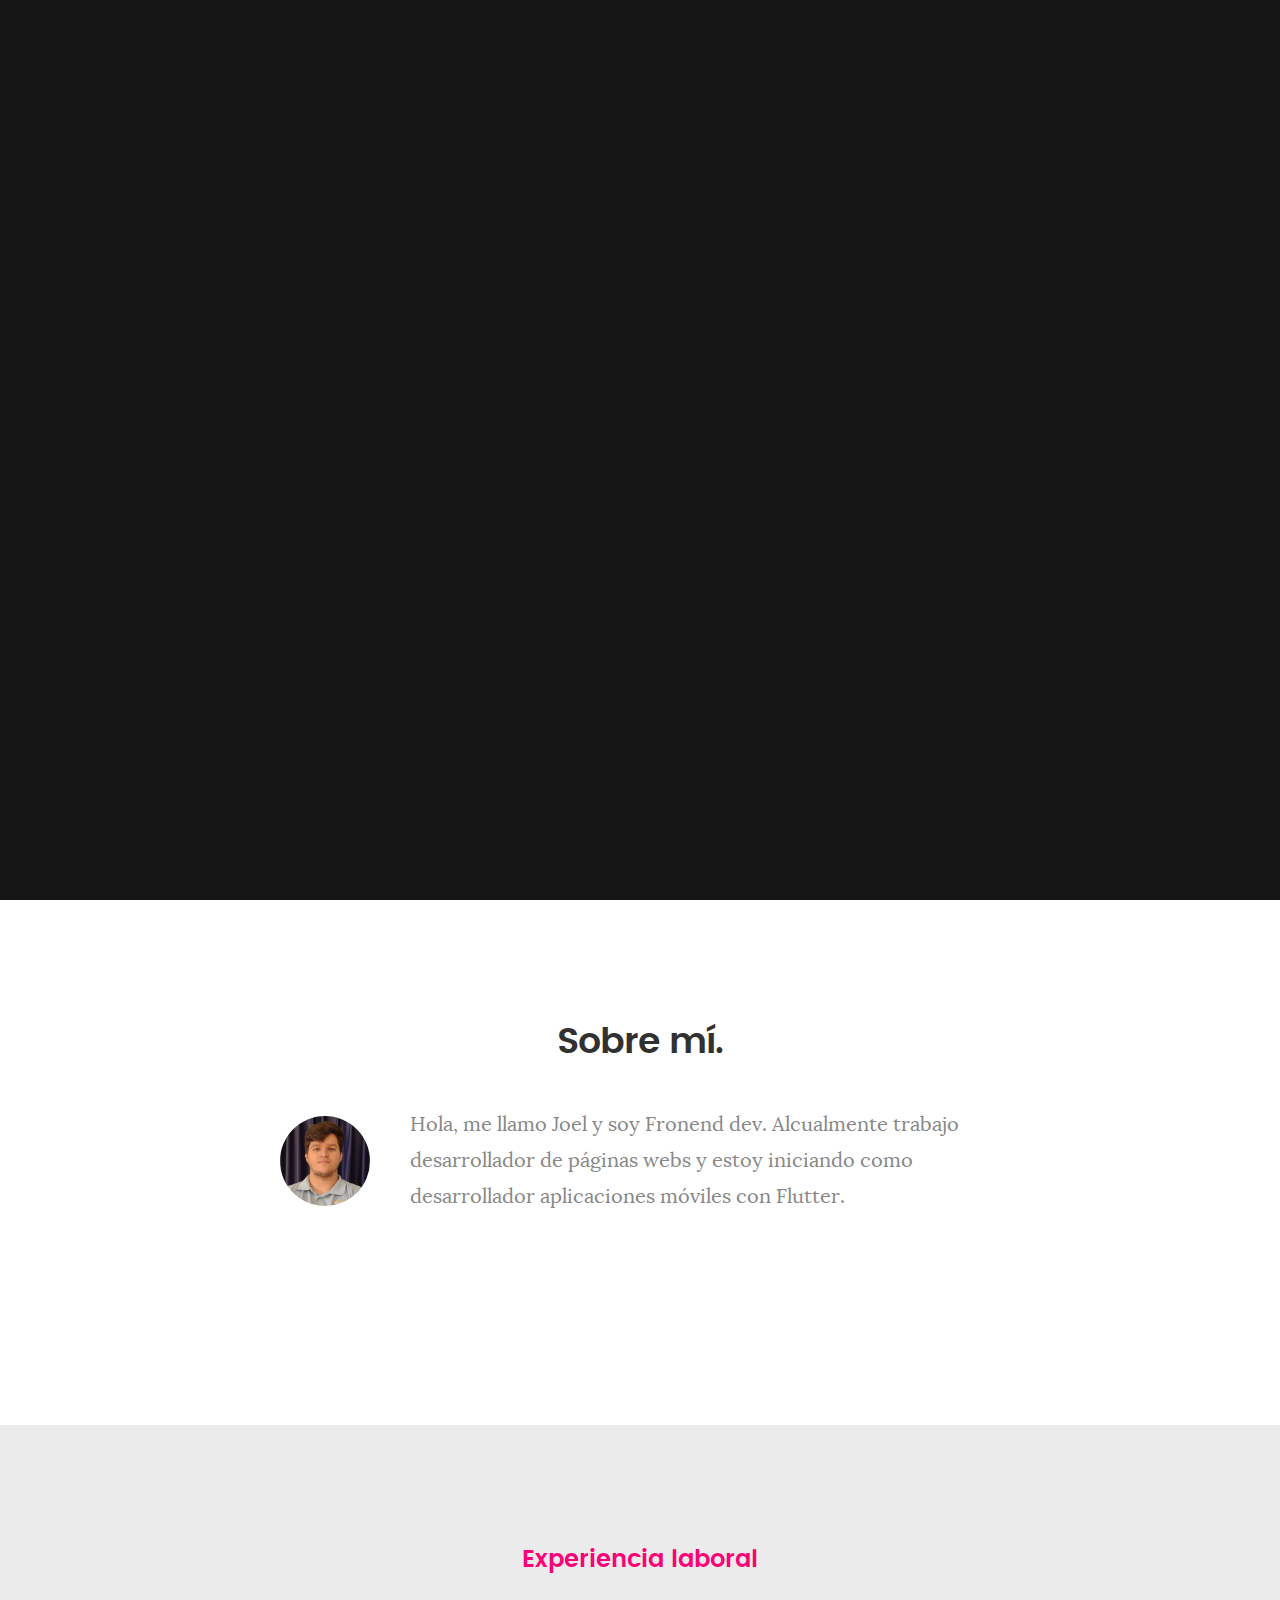
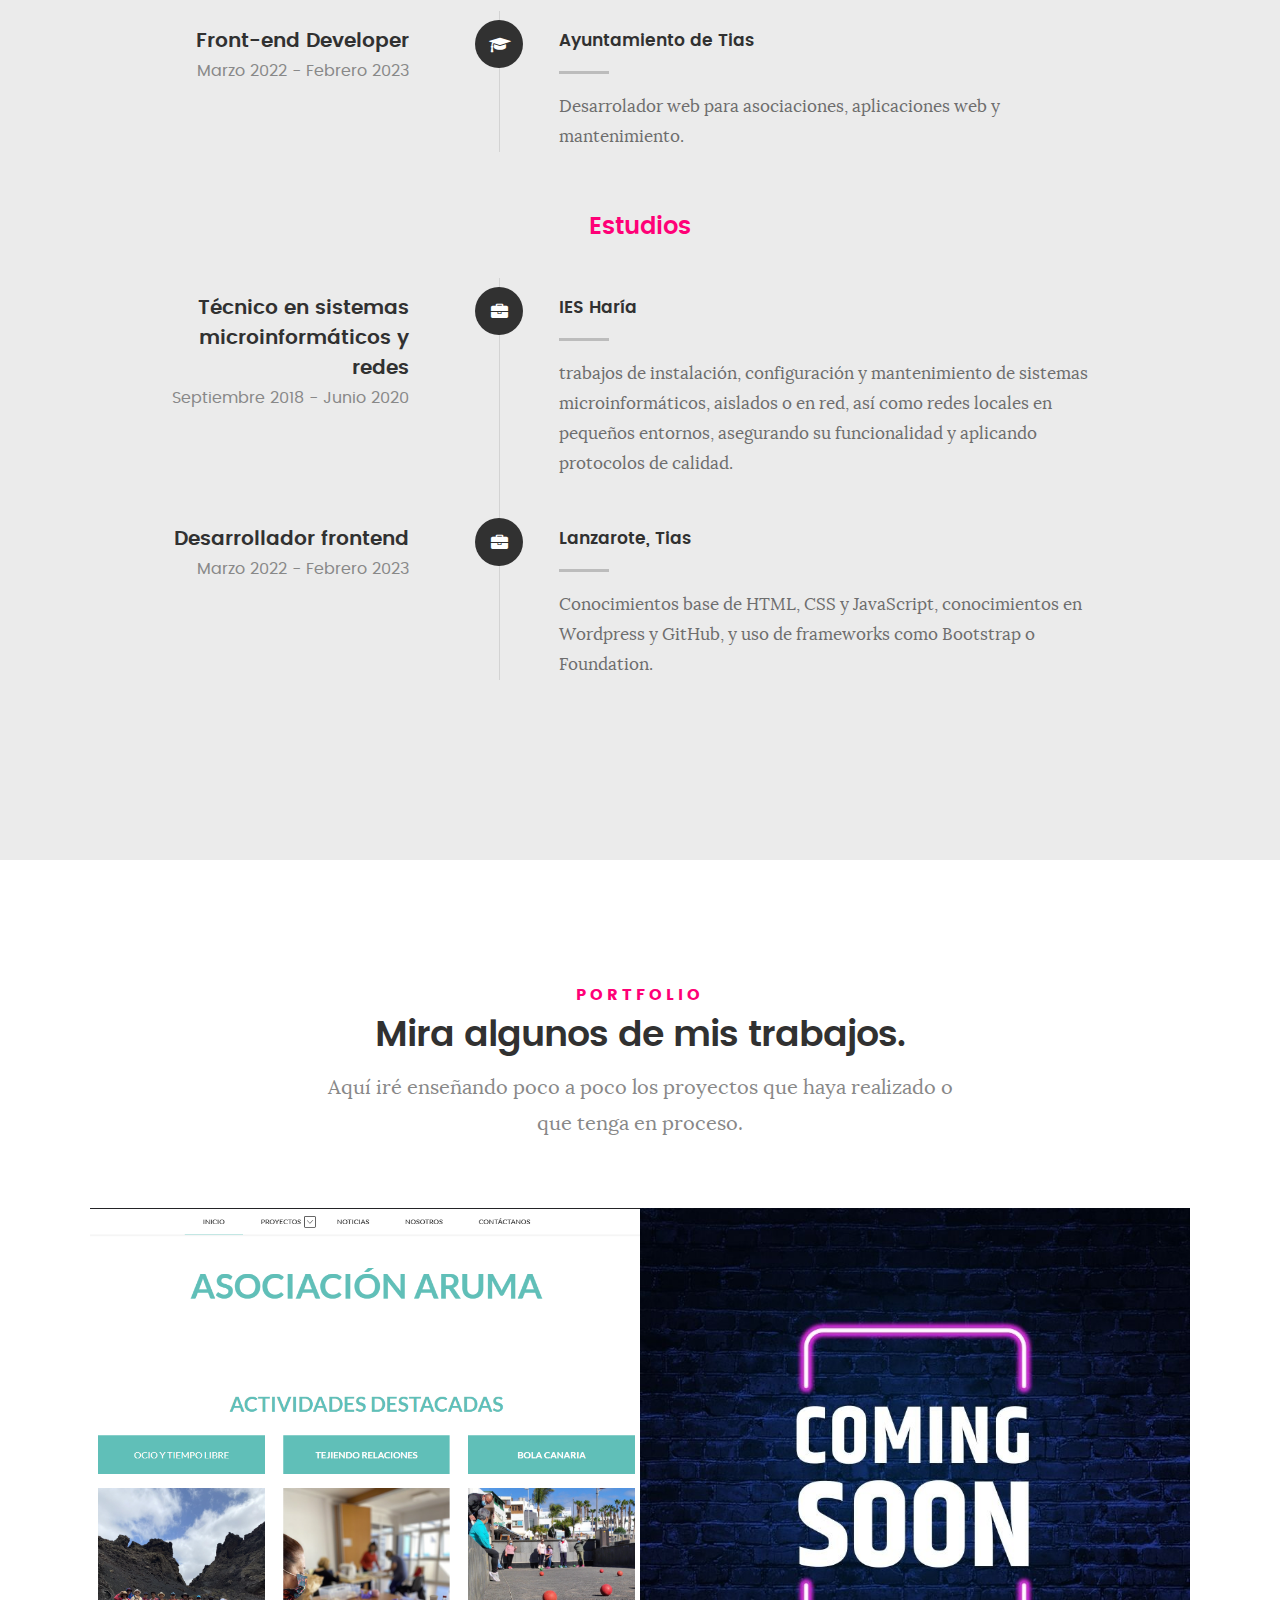
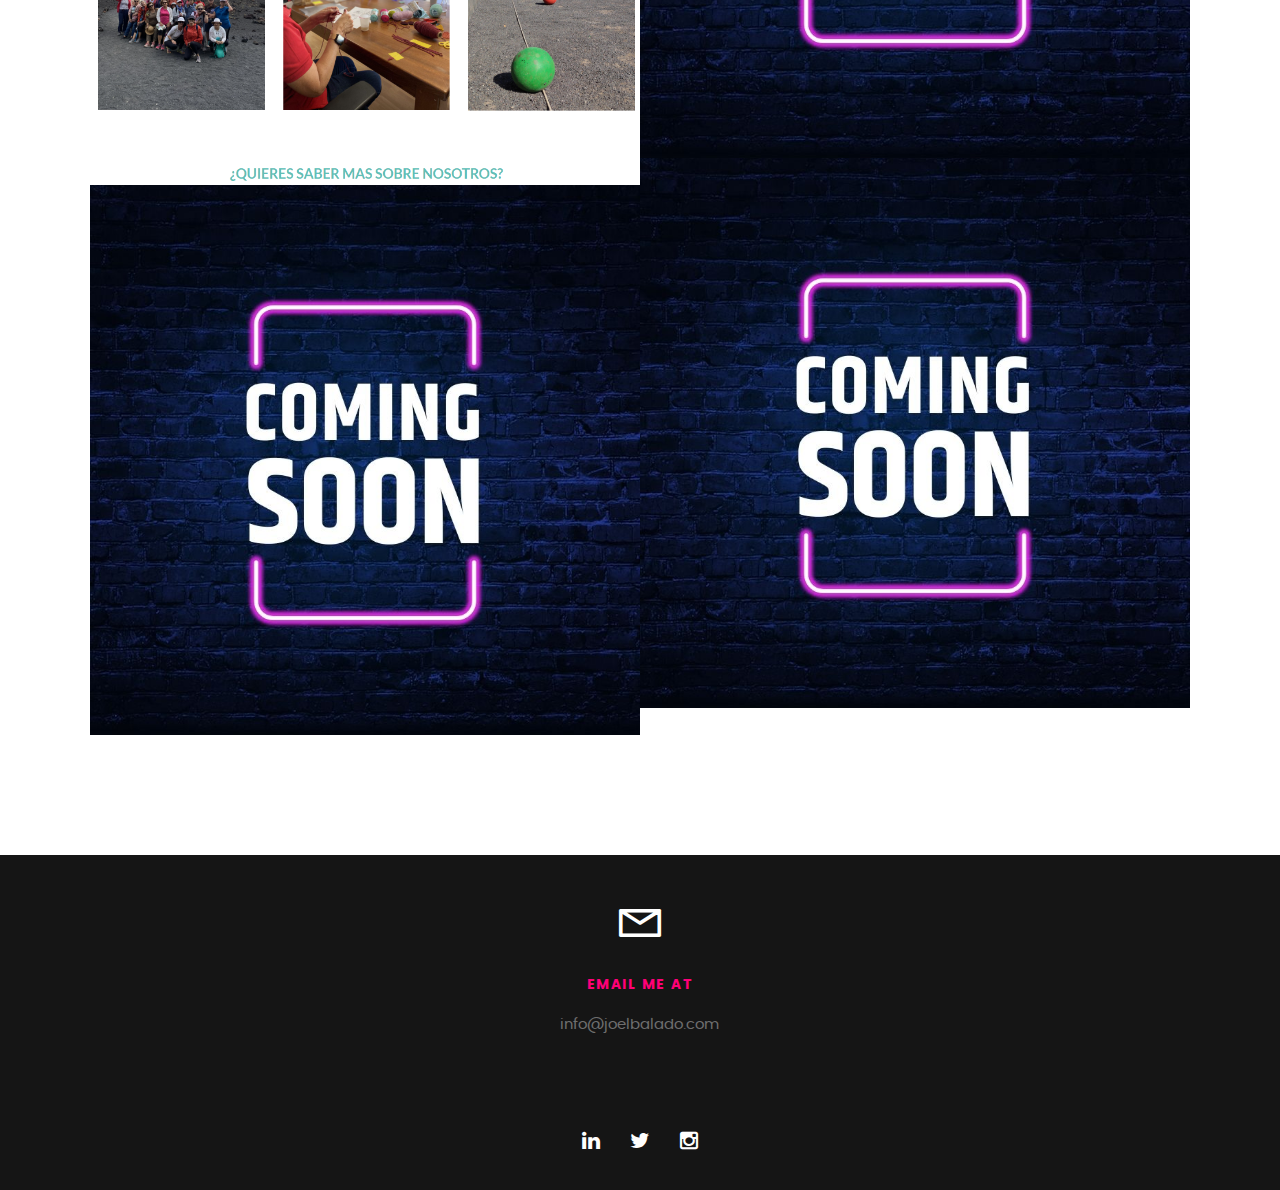
<file: index.html>
<!DOCTYPE html>
<!--[if IE 8 ]><html class="no-js oldie ie8" lang="en"> <![endif]-->
<!--[if IE 9 ]><html class="no-js oldie ie9" lang="en"> <![endif]-->
<!--[if (gte IE 9)|!(IE)]><!-->
<html class="no-js" lang="en"> <!--<![endif]-->

<head>

	<!--- basic page needs
   ================================================== -->
	<meta charset="utf-8">
	<title>Portfolio</title>
	<meta name="description" content="">
	<meta name="author" content="">

	<!-- mobile specific metas
   ================================================== -->
	<meta name="viewport" content="width=device-width, initial-scale=1, maximum-scale=1">

	<!-- CSS
   ================================================== -->
	<link rel="stylesheet" href="css/base.css">
	<link rel="stylesheet" href="css/main.css">
	<link rel="stylesheet" href="css/vendor.css">

	<!-- script
   ================================================== -->
	<script src="js/modernizr.js"></script>
	<script src="js/pace.min.js"></script>

	<!-- favicons
	================================================== -->
	<link rel="icon" type="image/png" href="images/icons8-among-us-240.png">

</head>

<body id="top">

	<!-- header 
   ================================================== -->
	<header>
		<div class="row">
	</header> <!-- /header -->

	<!-- intro section
   ================================================== -->
	<section id="intro">

		<div class="intro-overlay"></div>

		<div class="intro-content">
			<div class="row">

				<div class="col-twelve">
					<h1>Joel Balado</h1>

					<p class="intro-position">
						<span>Front-end Developer</span>
					</p>

					<a class="button stroke smoothscroll" href="#about" title="">Sobre mí</a>

				</div>

			</div>
		</div> <!-- /intro-content -->

		<ul class="intro-social">
			<li><a href="#"><i class="fa fa-linkedin"></i></a></li>
			<li><a href="#"><i class="fa fa-twitter"></i></a></li>
			<li><a href="#"><i class="fa fa-instagram"></i></a></li>
		</ul> <!-- /intro-social -->

	</section> <!-- /intro -->


	<!-- about section
   ================================================== -->
	<section id="about">

		<div class="row section-intro">
			<div class="col-twelve">

				<h1>Sobre mí.</h1>

				<div class="intro-info">

					<img src="images/yo.jpeg" alt="Profile Picture">

					<p class="lead">Hola, me llamo Joel y soy Fronend dev. Alcualmente trabajo desarrollador de páginas
						webs y estoy iniciando como desarrollador aplicaciones móviles con Flutter.
					</p>
				</div>

			</div>
		</div> <!-- /section-intro -->

	</section> <!-- /process-->


	<!-- resume Section
   ================================================== -->
	<section id="resume" class="grey-section">


		<div class="row resume-timeline">

			<div class="col-twelve resume-header">

				<h2>Experiencia laboral</h2>

			</div> <!-- /resume-header -->

			<div class="col-twelve">

				<div class="timeline-wrap">

					<div class="timeline-block">

						<div class="timeline-ico">
							<i class="fa fa-graduation-cap"></i>
						</div>

						<div class="timeline-header">
							<h3>Front-end Developer</h3>
							<p>Marzo 2022 - Febrero 2023</p>
						</div>

						<div class="timeline-content">
							<h4>Ayuntamiento de Tias</h4>
							<p>Desarrolador web para asociaciones, aplicaciones web y mantenimiento. </p>
						</div>

					</div> <!-- /timeline-block -->



				</div> <!-- /timeline-block -->

			</div> <!-- /timeline-wrap -->

		</div> <!-- /col-twelve -->

		</div> <!-- /resume-timeline -->

		<div class="row resume-timeline">

			<div class="col-twelve resume-header">

				<h2>Estudios</h2>

			</div> <!-- /resume-header -->

			<div class="col-twelve">

				<div class="timeline-wrap">

					<div class="timeline-block">

						<div class="timeline-ico">
							<i class="fa fa-briefcase"></i>
						</div>

						<div class="timeline-header">
							<h3>Técnico en sistemas microinformáticos y redes</h3>
							<p>Septiembre 2018 - Junio 2020</p>
						</div>

						<div class="timeline-content">
							<h4>IES Haría</h4>
							<p>trabajos de instalación, configuración y mantenimiento de sistemas microinformáticos,
								aislados o en red, así como redes locales en pequeños entornos, asegurando su
								funcionalidad y aplicando protocolos de calidad.</p>
						</div>

					</div> <!-- /timeline-block -->

					<div class="timeline-block">

						<div class="timeline-ico">
							<i class="fa fa-briefcase"></i>
						</div>

						<div class="timeline-header">
							<h3>Desarrollador frontend</h3>
							<p>Marzo 2022 - Febrero 2023</p>
						</div>

						<div class="timeline-content">
							<h4>Lanzarote, Tias</h4>
							<p>Conocimientos base de HTML, CSS y JavaScript, conocimientos en Wordpress y GitHub, y uso
								de frameworks como Bootstrap o Foundation.</p>
						</div>

					</div> <!-- /timeline-block -->

				</div> <!-- /timeline-wrap -->

			</div> <!-- /col-twelve -->

		</div> <!-- /resume-timeline -->

	</section> <!-- /features -->


	<!-- Portfolio Section
   ================================================== -->
	<section id="portfolio">

		<div class="row section-intro">
			<div class="col-twelve">

				<h5>Portfolio</h5>
				<h1>Mira algunos de mis trabajos.</h1>

				<p class="lead">Aquí iré enseñando poco a poco los proyectos que haya realizado o que tenga en proceso.
				</p>

			</div>
		</div> <!-- /section-intro-->

		<div class="row portfolio-content">

			<div class="col-twelve">

				<!-- portfolio-wrapper -->
				<div id="folio-wrapper" class="block-1-2 block-mob-full stack">

					<div class="bgrid folio-item">
						<div class="item-wrap">
							<img src="images/aruma.png" alt="">
							<a href="#modal-01" class="overlay">
								<div class="folio-item-table">
									<div class="folio-item-cell">
										<h3 class="folio-title">Asociación aruma</h3>
										<span class="folio-types">
											Web creada con Wordpress
										</span>
									</div>
								</div>
							</a>
						</div>
					</div> <!-- /folio-item -->

					<div class="bgrid folio-item">
						<div class="item-wrap">
							<img src="images/Proximamente.jpg" alt="Shutterbug">
							<a href="#modal-02" class="overlay">
								<div class="folio-item-table">
									<div class="folio-item-cell">
										<h3 class="folio-title">Proximamente</h3>
										<span class="folio-types">
											Web Design
										</span>
									</div>
								</div>
							</a>
						</div>
					</div> <!-- /folio-item -->

					<div class="bgrid folio-item">
						<div class="item-wrap">
							<img src="images/Proximamente.jpg" alt="Clouds">
							<a href="#modal-03" class="overlay">
								<div class="folio-item-table">
									<div class="folio-item-cell">
										<h3 class="folio-title">Proximamente</h3>
										<span class="folio-types">
											Web Design
										</span>
									</div>
								</div>
							</a>
						</div>
					</div> <!-- /folio-item -->

					<div class="bgrid folio-item">
						<div class="item-wrap">
							<img src="images/Proximamente.jpg" alt="Beetle">
							<a href="#modal-04" class="overlay">
								<div class="folio-item-table">
									<div class="folio-item-cell">
										<h3 class="folio-title">Proximamente</h3>
										<span class="folio-types">
											Web desing
										</span>
									</div>
								</div>
							</a>
						</div>
					</div> <!-- /folio-item -->

					<!-- modal popups - begin
	            ============================================================= -->
					<div id="modal-01" class="popup-modal slider mfp-hide">

						<div class="media">
							<img src="images/aruma.png" alt="" />
						</div>

						<div class="description-box">
							<h4>Asociación Aruma</h4>
							<p>Esta asociación ha sido creada con un objetivo claro y no es otro que el de mejorar la
								calidad de vida de las personas, trabajando desde diferentes disciplinas para lograr la
								atención integral de la población atendida.</p>

							<div class="categories">Web Development</div>
						</div>

						<div class="link-box">
							<a href="https://asociacionaruma.org">Saber más</a>
							<a href="#" class="popup-modal-dismiss">Cerrar</a>
						</div>

					</div> <!-- /modal-01 -->

					<div id="modal-02" class="popup-modal slider mfp-hide">

						<div class="media">
							<img src="images/Proximamente.jpg" alt="" />
						</div>

						<div class="description-box">
							<h4>Proximamente</h4>
							<p>Proin gravida nibh vel velit auctor aliquet. Aenean sollicitudin, lorem quis bibendum
								auctor, nisi elit consequat ipsum, nec sagittis sem nibh id elit.</p>

							<div class="categories">Web Design</div>
						</div>

						<div class="link-box">
							<a href="https://asociacionaruma.org">Saber más</a>
							<a href="#" class="popup-modal-dismiss">Cerrar</a>
						</div>

					</div> <!-- /modal-02 -->

					<div id="modal-03" class="popup-modal slider mfp-hide">

						<div class="media">
							<img src="images/Proximamente.jpg" alt="" />
						</div>

						<div class="description-box">
							<h4>Proximamente</h4>
							<p>Proin gravida nibh vel velit auctor aliquet. Aenean sollicitudin, lorem quis bibendum
								auctor, nisi elit consequat ipsum, nec sagittis sem nibh id elit.</p>

							<div class="categories">Web Design</div>
						</div>

						<div class="link-box">
							<a href="https://asociacionaruma.org">Saber más</a>
							<a href="#" class="popup-modal-dismiss">Cerrar</a>
						</div>

					</div> <!-- /modal-03 -->

					<div id="modal-04" class="popup-modal slider mfp-hide">

						<div class="media">
							<img src="images/Proximamente.jpg" alt="" />
						</div>

						<div class="description-box">
							<h4>Proximamente</h4>
							<p>Proin gravida nibh vel velit auctor aliquet. Aenean sollicitudin, lorem quis bibendum
								auctor, nisi elit consequat ipsum, nec sagittis sem nibh id elit.</p>

							<div class="categories">Branding</div>
						</div>

						<div class="link-box">
							<a href="https://asociacionaruma.org">Saber más</a>
							<a href="#" class="popup-modal-dismiss">Cerrar</a>
						</div>

					</div> <!-- /modal-04 -->


					<!-- modal popups - end
	            ============================================================= -->

				</div> <!-- /portfolio-wrapper -->

			</div> <!-- /twelve -->

		</div> <!-- /portfolio-content -->

	</section> <!-- /portfolio -->


	<!-- services Section
   ================================================== -->






	<div class="row contact-info">

		<div style="visibility: hidden;" class="col-four tab-full">

			<div class="icon">
				<i class="icon-pin"></i>
			</div>

			<h5>Donde encontrarme</h5>

			<p>
				6969 Armando Paredes<br>
				Listenbourg, ES<br>
				35572 ES
			</p>

		</div>

		<div class="col-four tab-full collapse">

			<div class="icon">
				<i class="icon-mail"></i>
			</div>

			<h5>Email Me At</h5>

			<p>info@joelbalado.com<br>

			</p>

		</div>

		<div style="visibility: hidden;" class="col-four tab-full">

			<div class="icon">
				<i class="icon-phone"></i>
			</div>

			<h5>Teléfonos de contacto</h5>

			<p>Phone: (+34) 928 83 36 11<br>
				Mobile: (+34) 646 13 00 49
			</p>

		</div>

	</div> <!-- /contact-info -->

	</section> <!-- /contact -->


	<!-- footer
   ================================================== -->

	<footer>

		<ul class="footer-social">
			<li><a href="#"><i class="fa fa-linkedin"></i></a></li>
			<li><a href="#"><i class="fa fa-twitter"></i></a></li>
			<li><a href="#"><i class="fa fa-instagram"></i></a></li>
		</ul> <!-- /intro-social -->


		<div id="go-top">
			<a class="smoothscroll" title="Back to Top" href="#top"><i class="fa fa-long-arrow-up"></i></a>
		</div>

		</div> <!-- /row -->
	</footer>

	<div id="preloader">
		<div id="loader"></div>
	</div>

	<!-- Java Script
   ================================================== -->
	<script src="js/jquery-2.1.3.min.js"></script>
	<script src="js/plugins.js"></script>
	<script src="js/main.js"></script>

</body>

</html>
</file>
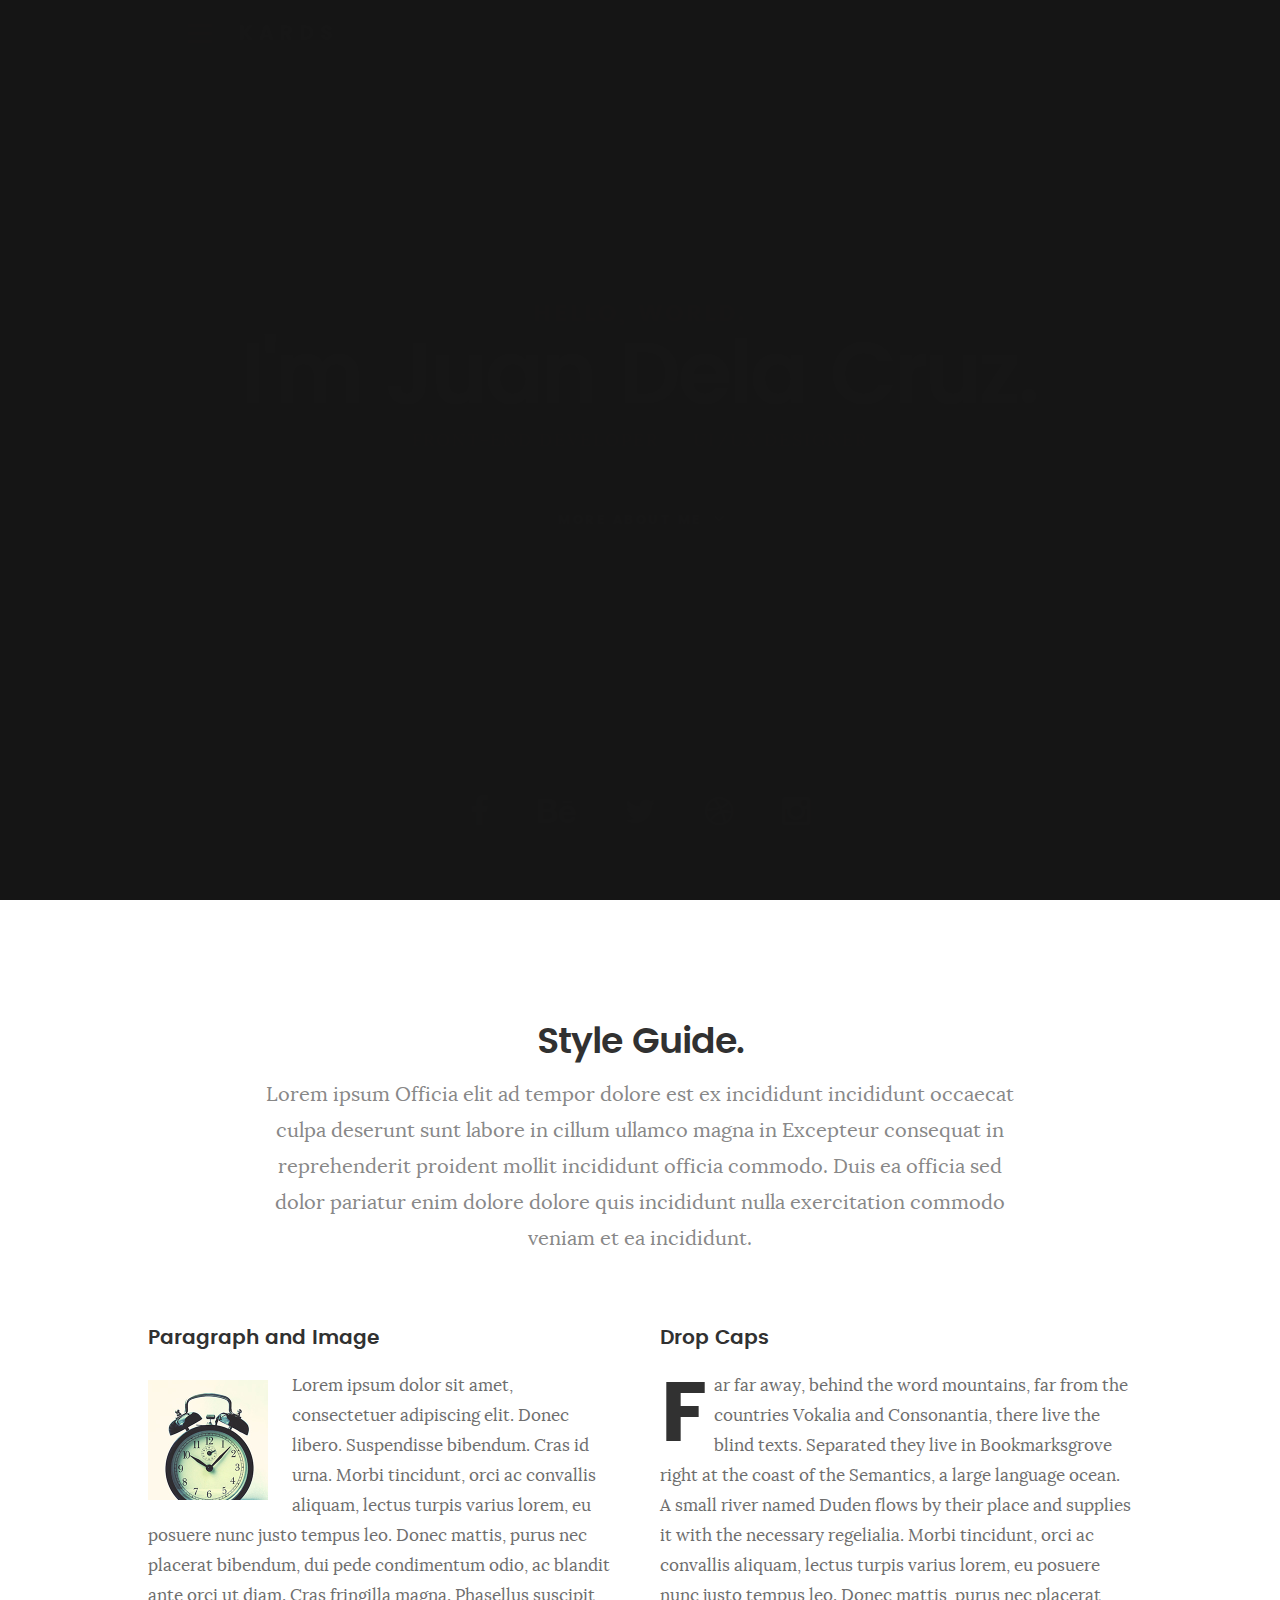
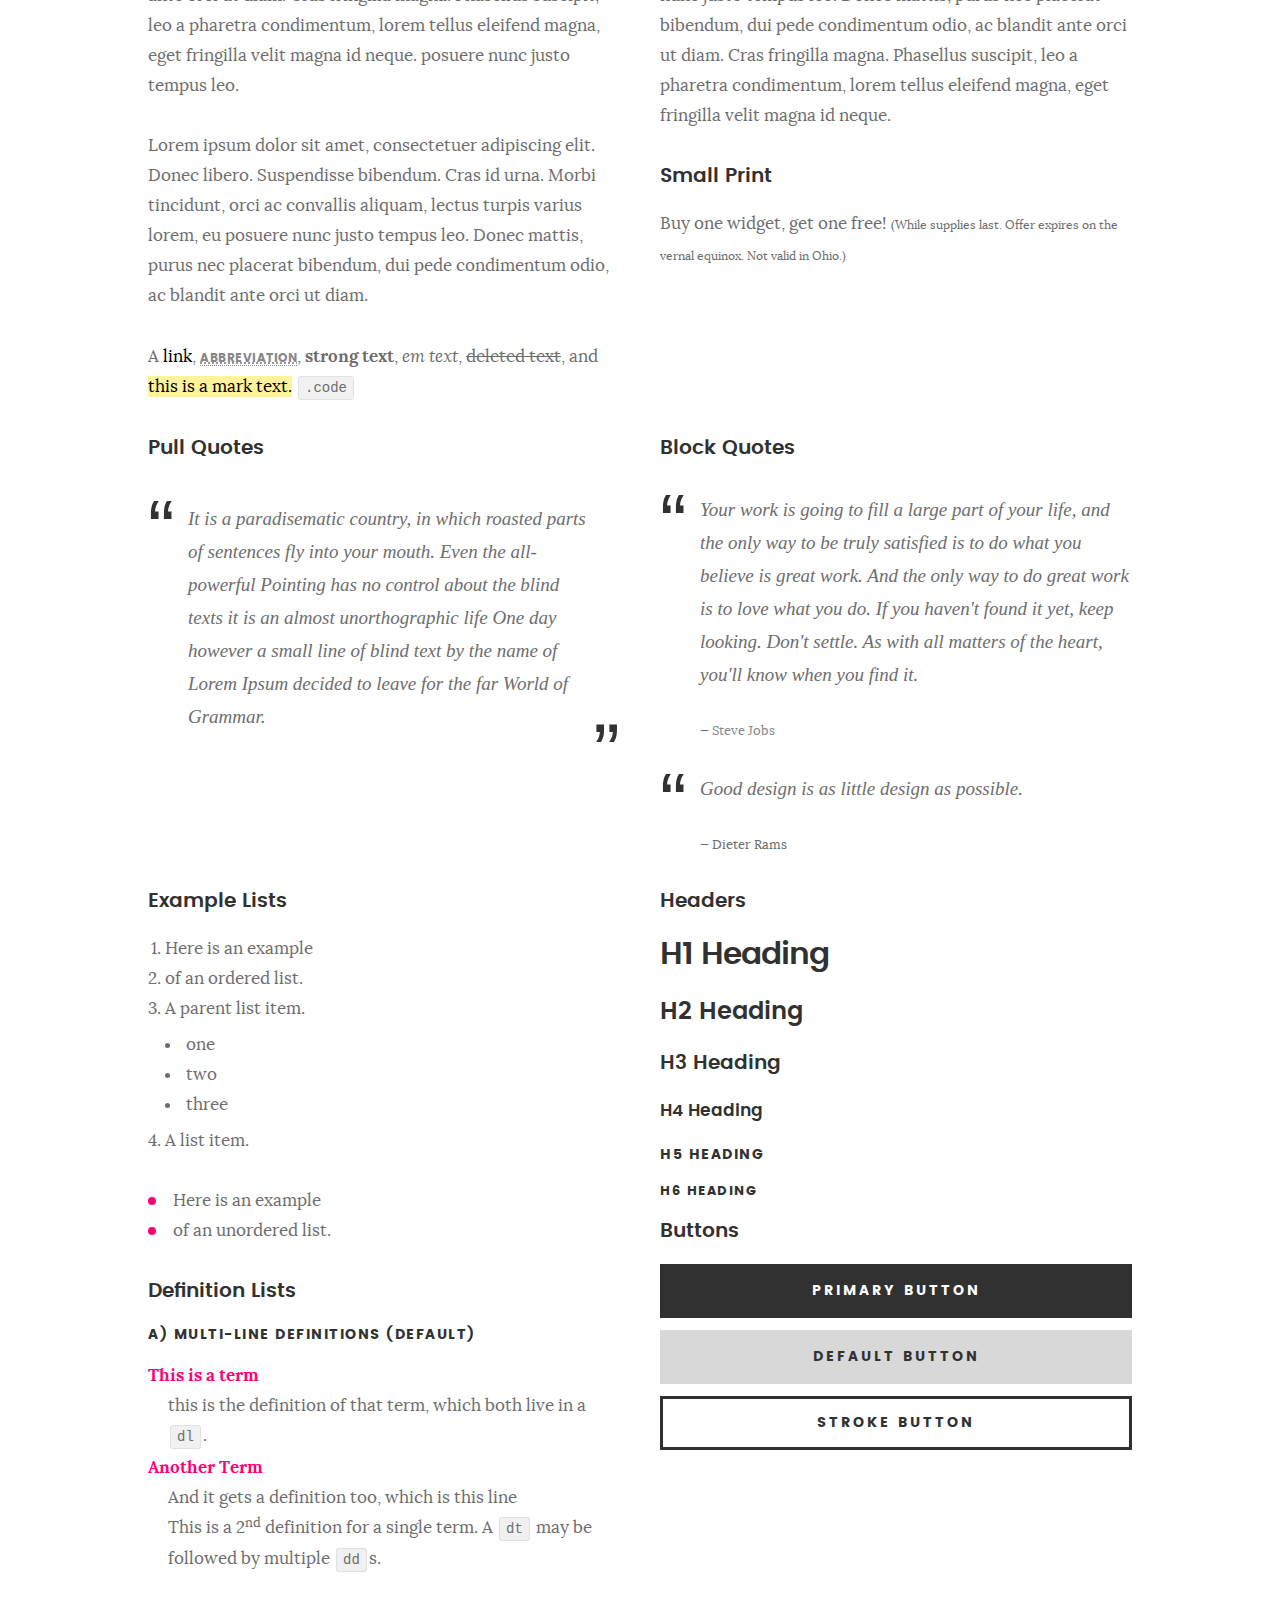
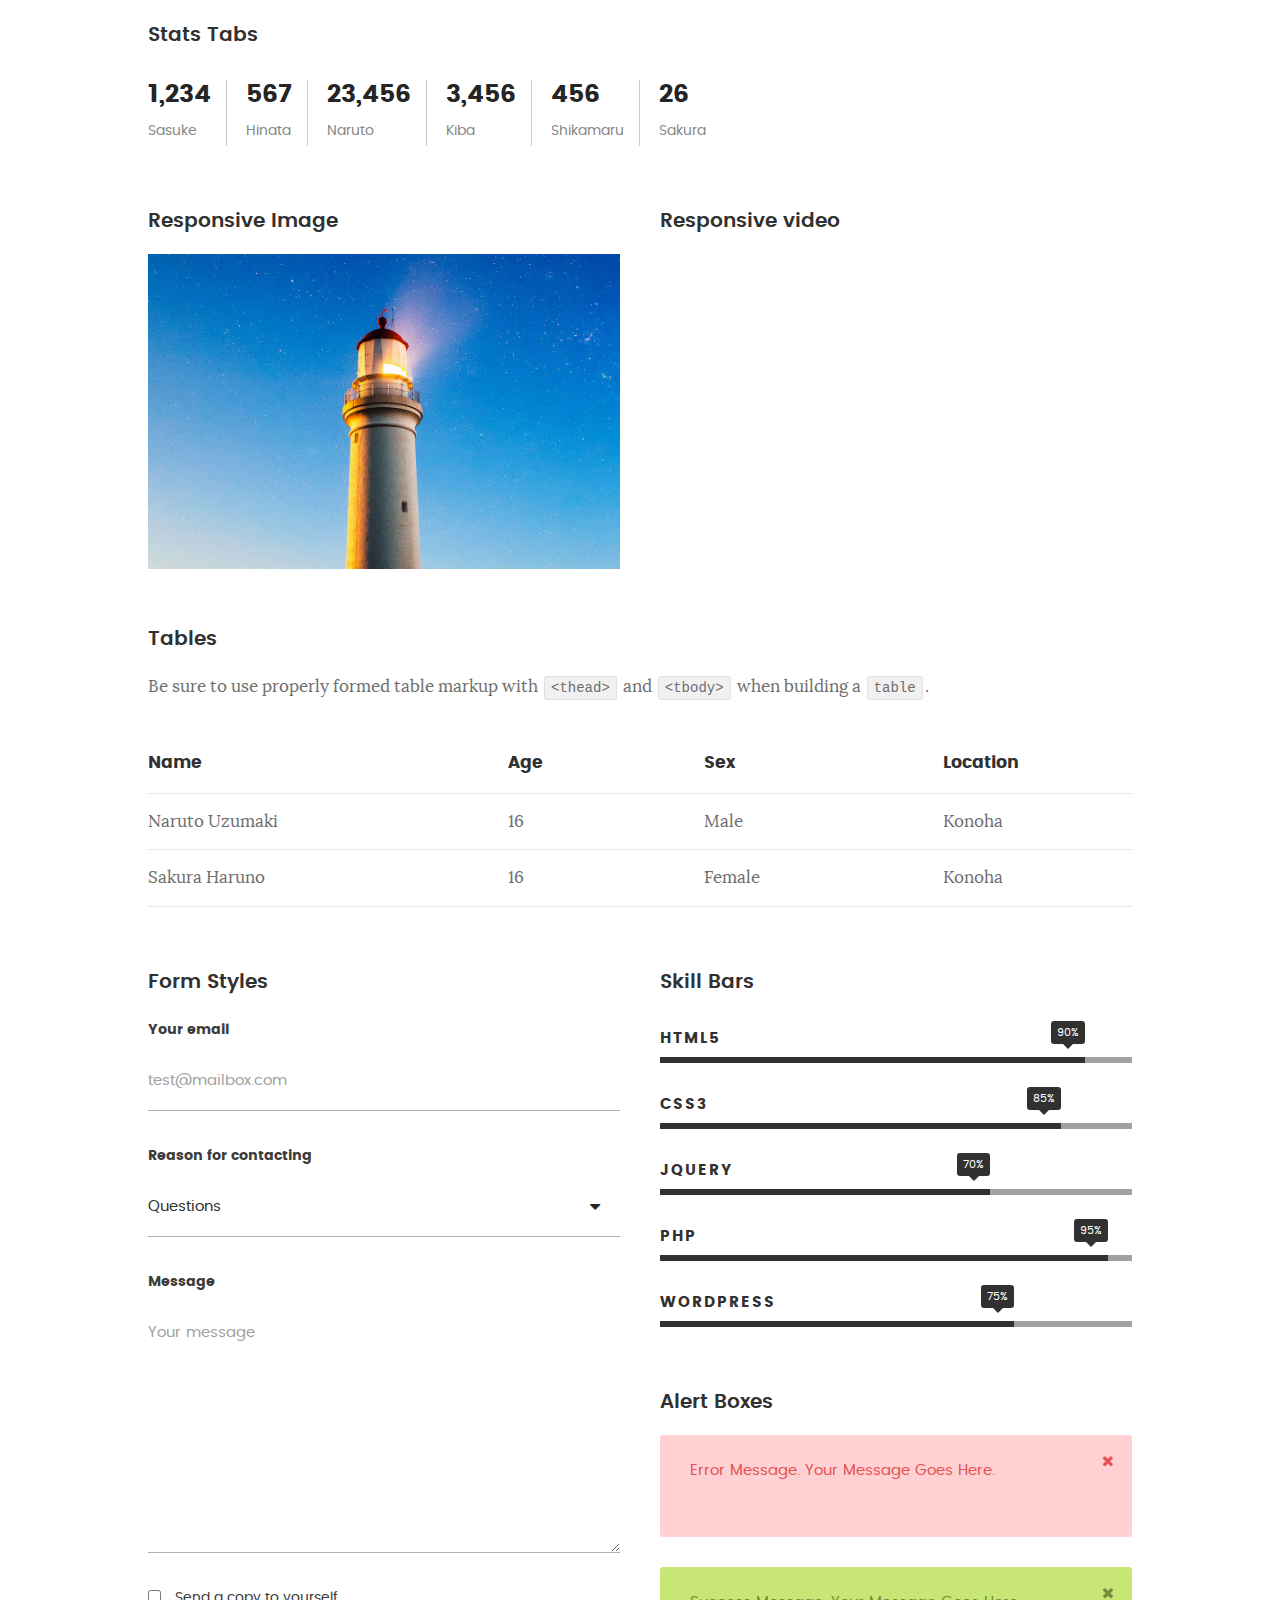
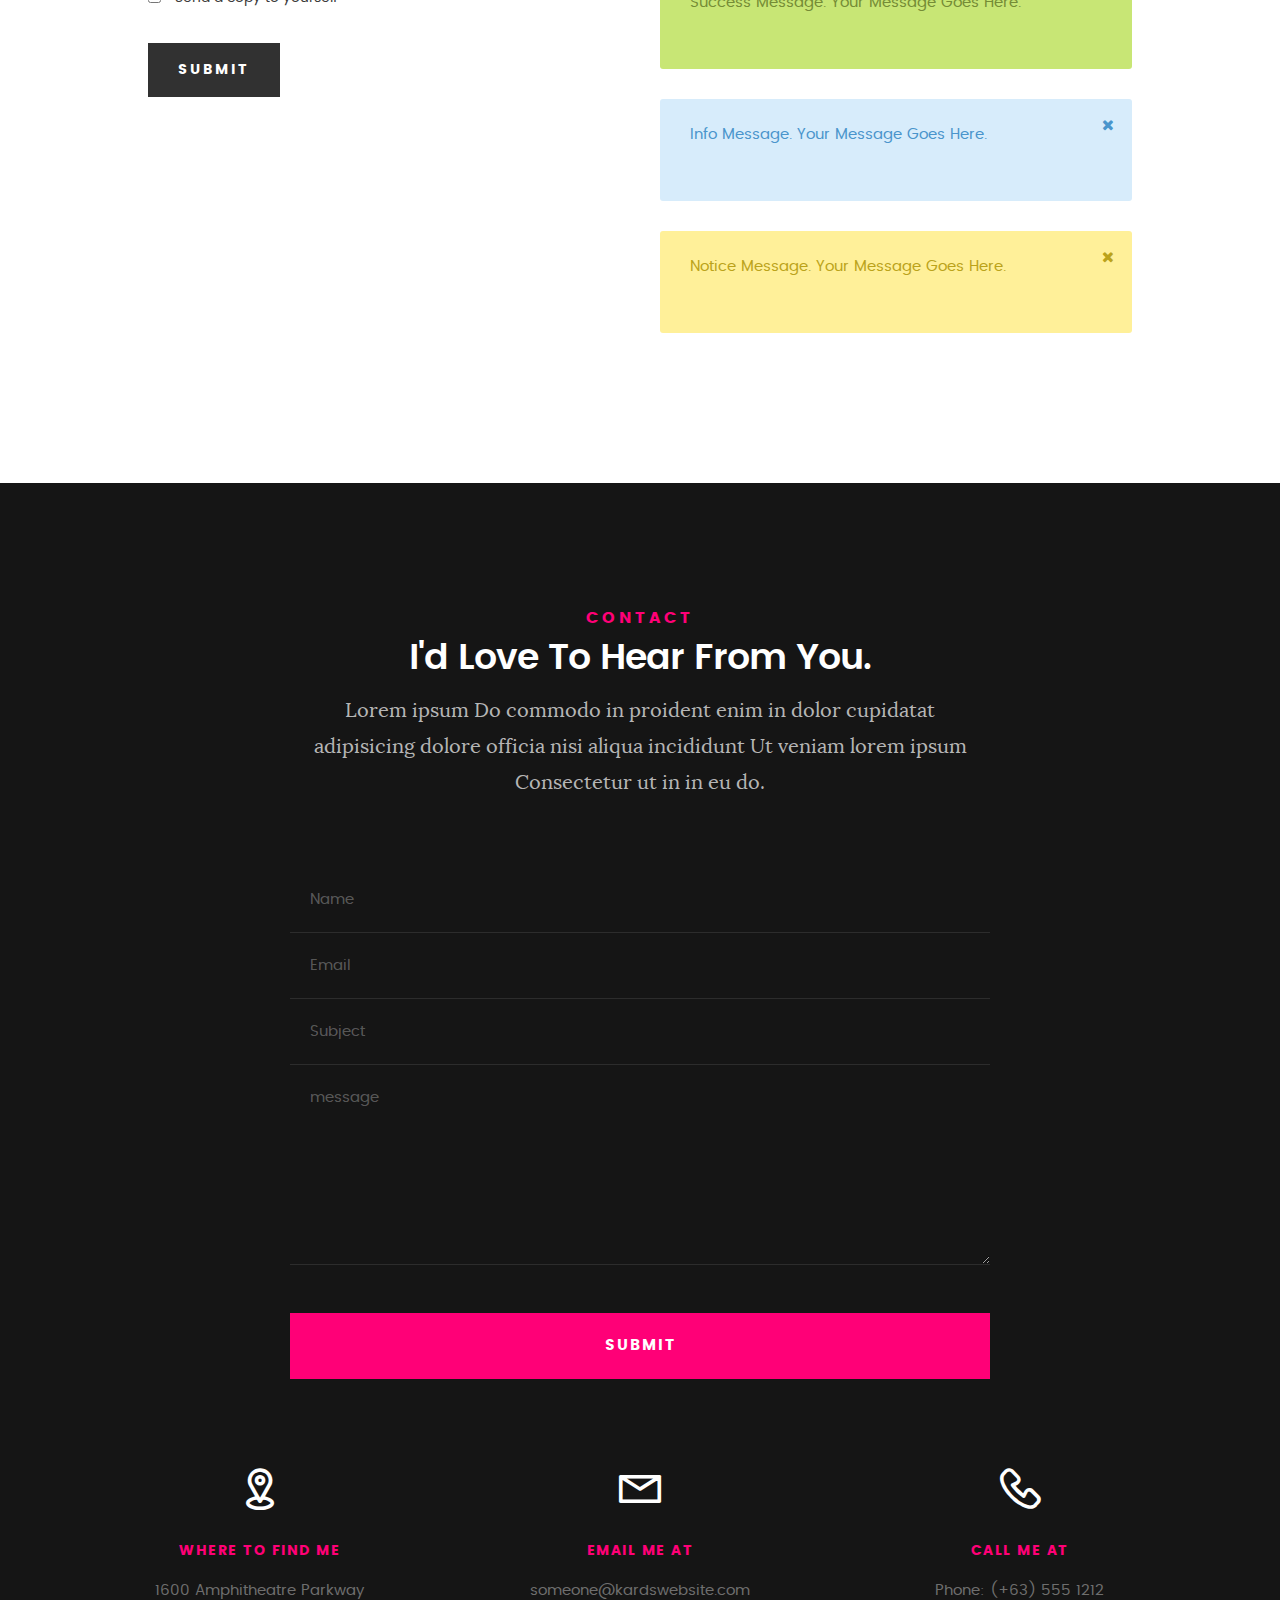
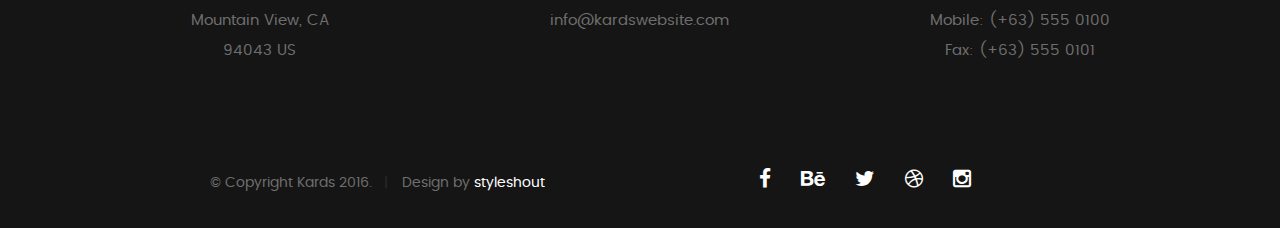
<file: styles.html>
<!DOCTYPE html>
<!--[if IE 8 ]><html class="no-js oldie ie8" lang="en"> <![endif]-->
<!--[if IE 9 ]><html class="no-js oldie ie9" lang="en"> <![endif]-->
<!--[if (gte IE 9)|!(IE)]><!--><html class="no-js" lang="en"> <!--<![endif]-->
<head>

   <!--- basic page nee.ds
   ================================================== -->
   <meta charset="utf-8">
	<title>Style Demo - Kards</title>
	<meta name="description" content="">  
	<meta name="author" content="">

   <!-- mobile specific metas
   ================================================== -->
	<meta name="viewport" content="width=device-width, initial-scale=1, maximum-scale=1">

 	<!-- CSS
   ================================================== -->
   <link rel="stylesheet" href="css/base.css">  
   <link rel="stylesheet" href="css/main.css">
   <link rel="stylesheet" href="css/vendor.css">

   <style type="text/css" media="screen">

   	#styles { 
   		background: white;
   		padding-top: 12rem;
   		padding-bottom: 12rem;
   	}
   	#styles .row {
   		max-width: 1024px;
     	}
     	#styles .section-intro {
   		max-width: 800px;
     	}
      	
   </style>       

   <!-- script
   ================================================== -->
	<script src="js/modernizr.js"></script>
	<script src="js/pace.min.js"></script>

   <!-- favicons
	================================================== -->
	<link rel="icon" type="image/png" href="images/icon.png">

</head>

<body id="top">

	<!-- header 
   ================================================== -->
   <header>   	
   	<div class="row">

   		<div class="top-bar">
   			<a class="menu-toggle" href="#"><span>Menu</span></a>

	   		<div class="logo">
		         <a href="index.html">KARDS</a>
		      </div>		      

		   	<nav id="main-nav-wrap">
					<ul class="main-navigation">
						<li><a href="index.html#intro" title="">Home</a></li>
						<li><a href="index.html#about" title="">About</a></li>
						<li><a href="index.html#resume" title="">Resume</a></li>
						<li><a href="index.html#portfolio" title="">Portfolio</a></li>
						<li><a href="index.html#services" title="">Services</a></li>					
						<li><a class="smoothscroll"  href="#contact" title="">Contact</a></li>	
						<li><a href="styles.html" title="">Style Demo</a></li>				
					</ul>
				</nav>    		
   		</div> <!-- /top-bar --> 
   		
   	</div> <!-- /row --> 		
   </header> <!-- /header -->

	<!-- intro section
   ================================================== -->
   <section id="intro">   

   	<div class="intro-overlay"></div>	

   	<div class="intro-content">
   		<div class="row">

   			<div class="col-twelve">

	   			<h5>Hello, World.</h5>
	   			<h1>I'm Juan Dela Cruz.</h1>

	   			<p class="intro-position">
	   				<span>Front-end Developer</span>
	   				<span>UI/UX Designer</span> 
	   			</p>

	   			<a class="button stroke smoothscroll" href="#about" title="">More About Me</a>

	   		</div>  
   			
   		</div>   		 		
   	</div> <!-- /intro-content --> 

   	<ul class="intro-social">        
         <li><a href="#"><i class="fa fa-facebook"></i></a></li>
         <li><a href="#"><i class="fa fa-behance"></i></a></li>
         <li><a href="#"><i class="fa fa-twitter"></i></a></li>
         <li><a href="#"><i class="fa fa-dribbble"></i></a></li>
         <li><a href="#"><i class="fa fa-instagram"></i></a></li>
      </ul> <!-- /intro-social -->      	

   </section> <!-- /intro -->


   <!-- Style Demo
   ================================================== -->
   <section id="styles">

   	<div class="row section-intro">

   		<div class="col-twelve">

   			<h1>Style Guide.</h1>

   			<p class="lead">Lorem ipsum Officia elit ad tempor dolore est ex incididunt incididunt occaecat culpa deserunt sunt labore in cillum ullamco magna in Excepteur consequat in reprehenderit proident mollit incididunt officia commodo.
   			Duis ea officia sed dolor pariatur enim dolore dolore quis incididunt nulla exercitation commodo veniam et ea incididunt.</p>   			

   		</div>

     	</div> <!-- /row -->

     	<div class="row">

     		<div class="col-six tab-full">

		      <h3>Paragraph and Image</h3>

		      <p><a href="#"><img width="120" height="120" class="pull-left" alt="sample-image" src="images/sample-image.jpg"></a>
		  		Lorem ipsum dolor sit amet, consectetuer adipiscing elit. Donec libero. Suspendisse bibendum.
		  		Cras id urna. Morbi tincidunt, orci ac convallis aliquam, lectus turpis varius lorem, eu
		  		posuere nunc justo tempus leo. Donec mattis, purus nec placerat bibendum, dui pede condimentum
		  		odio, ac blandit ante orci ut diam. Cras fringilla magna. Phasellus suscipit, leo a pharetra
		  		condimentum, lorem tellus eleifend magna, eget fringilla velit magna id neque.
		  		posuere nunc justo tempus leo. </p>

		  		<p>
		  		Lorem ipsum dolor sit amet, consectetuer adipiscing elit. Donec libero. Suspendisse bibendum.
		  		Cras id urna. Morbi tincidunt, orci ac convallis aliquam, lectus turpis varius lorem, eu
		  		posuere nunc justo tempus leo. Donec mattis, purus nec placerat bibendum, dui pede condimentum
		  		odio, ac blandit ante orci ut diam.	
 			   </p>

            <p>A <a href="#">link</a>,
  			   <abbr title="this really isn't a very good description">abbreviation</abbr>,
  			   <strong>strong text</strong>,
            <em>em text</em>,
  			   <del>deleted text</del>, and
            <mark>this is a mark text.</mark>
            <code>.code</code>
          	</p>

         </div>

         <div class="col-six tab-full">

            <h3>Drop Caps</h3>

	         <p class="drop-cap">Far far away, behind the word mountains, far from the countries Vokalia and Consonantia,
	         there live the blind texts. Separated they live in Bookmarksgrove right at the coast of the
	         Semantics, a large language ocean. A small river named Duden flows by their place and supplies it with the necessary regelialia. Morbi tincidunt, orci ac convallis aliquam, lectus turpis varius lorem, eu	posuere nunc justo tempus leo. Donec mattis, purus nec placerat bibendum, dui pede condimentum odio, ac blandit ante orci ut diam. Cras fringilla magna. Phasellus suscipit, leo a pharetra condimentum, lorem tellus eleifend magna, eget fringilla velit magna id neque.
		  		</p>

		      <h3>Small Print</h3>

		      <p>Buy one widget, get one free!
		  		<small>(While supplies last. Offer expires on the vernal equinox. Not valid in Ohio.)</small>
		  		</p>

		   </div>	         

		</div> <!-- /row -->

		<div class="row">

		  	<div class="col-six tab-full">

		      <h3>Pull Quotes</h3>

		      <aside class="pull-quote">
				   <blockquote>
					   <p>It is a paradisematic country, in which roasted parts of
		            sentences fly into your mouth. Even the all-powerful Pointing has no control about the blind
		            texts it is an almost unorthographic life One day however a small line of blind text by the name
		            of Lorem Ipsum decided to leave for the far World of Grammar.</p>
					</blockquote>
				</aside>

		   </div>

		   <div class="col-six tab-full">

		      <h3>Block Quotes</h3>

		      <blockquote cite="http://where-i-got-my-info-from.com">
				   <p>Your work is going to fill a large part of your life, and the only way to be truly satisfied is
		         to do what you believe is great work. And the only way to do great work is to love what you do.
		         If you haven't found it yet, keep looking. Don't settle. As with all matters of the heart, you'll know when you find it.
		         </p>
		
					<cite>
					   <a href="#">Steve Jobs</a>
					</cite>
			   </blockquote>

		      <blockquote>
		         <p>Good design is as little design as possible.</p>
		         <cite>Dieter Rams</cite>
		      </blockquote>

		   </div>

		</div> <!-- /row -->

		<div class="row half-bottom">

		 	<div class="col-six tab-full">

		      <h3>Example Lists</h3>

		      <ol>
				   <li>Here is an example</li>
				   <li>of an ordered list.</li>
				   <li>A parent list item.
				   	<ul>
				   		<li>one</li>
				   		<li>two</li>
				   		<li>three</li>
				   	</ul>
				   </li>
				   <li>A list item.</li>
			   </ol>

		      <ul class="disc">
				   <li>Here is an example</li>
				   <li>of an unordered list.</li>
			   </ul>	

			   <h3>Definition Lists</h3>	            

		      <h5>a) Multi-line Definitions (default)</h5>

		      <dl>
				   <dt><strong>This is a term</strong></dt>
				      <dd>this is the definition of that term, which both live in a <code>dl</code>.</dd>
				   <dt><strong>Another Term</strong></dt>
				      <dd>And it gets a definition too, which is this line</dd>
				      <dd>This is a 2<sup>nd</sup> definition for a single term. A <code>dt</code> may be followed by multiple <code>dd</code>s.</dd>
			   </dl>

		   </div>

		   <div class="col-six tab-full">		                  

		      <h3>Headers</h3>

		      <h1>H1 Heading</h1>
		      <h2>H2 Heading</h2>
		      <h3>H3 Heading</h3>
		      <h4>H4 Heading</h4>
		      <h5>H5 Heading</h5>
		      <h6>H6 Heading</h6>

		      <h3>Buttons</h3>

		    	<p>
		     		<a class="button button-primary full-width" href="#">Primary Button</a>
		     		<a class="button full-width" href="#">Default Button</a>
		     		<a class="button stroke full-width" href="#">Stroke Button</a>
		     	</p>

		   </div>

		</div> <!-- /row -->

		<div class="row">

		   <div class="col-twelve">

		    	<h3>Stats Tabs</h3>

		      <ul class="stats-tabs">
				   <li><a href="#">1,234 <em>Sasuke</em></a></li>
				   <li><a href="#">567 <em>Hinata</em></a></li>
				   <li><a href="#">23,456 <em>Naruto</em></a></li>
				   <li><a href="#">3,456 <em>Kiba</em></a></li>
				   <li><a href="#">456 <em>Shikamaru</em></a></li>
				   <li><a href="#">26 <em>Sakura</em></a></li>
				</ul>	      		

		   </div>	      	

		</div> <!-- /row -->

		<div class="row half-bottom">

      	<div class="col-six tab-full">

      		<h3>Responsive Image</h3>

      		<p><img src="images/portfolio/modals/m-lighthouse.jpg"></p>

      	</div>

      	<div class="col-six tab-full">

      		<h3>Responsive video</h3>

      		<div class="fluid-video-wrapper">
                  <iframe src="http://player.vimeo.com/video/14592941?title=0&amp;byline=0&amp;portrait=0&amp;color=F64B39" width="500" height="281" frameborder="0" webkitallowfullscreen mozallowfullscreen allowfullscreen></iframe> 
            </div>

      	</div>
      	
      </div> <!-- /row -->

      <div class="row add-bottom">

      	<div class="col-twelve">

      		<h3>Tables</h3>
      		<p>Be sure to use properly formed table markup with <code>&lt;thead&gt;</code> and <code>&lt;tbody&gt;</code> when building a <code>table</code>.</p>

      		<div class="table-responsive">

      			<table>
					  <thead>
					    <tr>
					      <th>Name</th>
					      <th>Age</th>
					      <th>Sex</th>
					      <th>Location</th>					    
					    </tr>
					  </thead>
					  <tbody>
					    <tr>
					      <td>Naruto Uzumaki</td>
					      <td>16</td>
					      <td>Male</td>
					      <td>Konoha</td>					    
					    </tr>
					    <tr>
					      <td>Sakura Haruno</td>
					      <td>16</td>
					      <td>Female</td>
					      <td>Konoha</td>			    
					    </tr>
					  </tbody>
					</table>

      		</div>     		

      	</div>
      	
      </div> <!--row -->

      <div class="row">

		   <div class="col-six tab-full">

		      <h3>Form Styles</h3>

		         <form>
			        	<div>
			         	<label for="sampleInput">Your email</label>
			         	<input class="full-width" type="email" placeholder="test@mailbox.com" id="sampleInput">
			         </div>
			         <div>
			         	<label for="sampleRecipientInput">Reason for contacting</label>
			         	<div class="ss-custom-select">
			         		<select class="full-width" id="sampleRecipientInput">
				           		<option value="Option 1">Questions</option>
				           		<option value="Option 2">Report</option>
				           		<option value="Option 3">Others</option>
				         	</select>
			         	</div>			         	
			         </div>
			       
			       	<label for="exampleMessage">Message</label>
			       	<textarea class="full-width" placeholder="Your message" id="exampleMessage"></textarea>

			        	<label class="add-bottom">
			           	<input type="checkbox">			            
			           	<span class="label-text">Send a copy to yourself</span>
			        	</label>
			       
			        	<input class="button-primary" type="submit" value="Submit">

			      </form>	            

		      </div>

		      <div class="col-six tab-full">

		      		<h3>Skill Bars</h3>

		      		<ul class="skill-bars">
						   <li>
						   	<div class="progress percent90"><span>90%</span></div>
						   	<strong>HTML5</strong>
						   </li>
						   <li>
						   	<div class="progress percent85"><span>85%</span></div>
						   	<strong>CSS3</strong>
						   </li>
						   <li>
						   	<div class="progress percent70"><span>70%</span></div>
						   	<strong>JQuery</strong>
						   </li>
						   <li>
						   	<div class="progress percent95"><span>95%</span></div>
						   	<strong>PHP</strong>
						   </li>
						   <li>

						   	<div class="progress percent75"><span>75%</span></div>
						   	<strong>Wordpress</strong>
						   </li>
		      
						</ul> <!-- /skill-bars -->

			        
			        <h3>Alert Boxes</h3> 
			        
			        <div class="alert-box ss-error hideit">
				        <p>Error Message. Your Message Goes Here.</p>
				        <i class="fa fa-times close"></i>
			        </div><!-- /error -->
			        
			        <div class="alert-box ss-success hideit">
				        <p>Success Message. Your Message Goes Here.</p>
				        <i class="fa fa-times close"></i>
			        </div><!-- /success -->
			        
			        <div class="alert-box ss-info hideit">
				         <p>Info Message. Your Message Goes Here.</p>
				        <i class="fa fa-times close"></i>
			        </div><!-- /info -->
			        
			        <div class="alert-box ss-notice hideit">
				        <p>Notice Message. Your Message Goes Here.</p>
				        <i class="fa fa-times close"></i>
			        </div><!-- /notice -->
			        
			  </div>	         

		</div> <!-- /row -->
		   	
   </section> <!--styles -->	

	
   <!-- contact
   ================================================== -->
	<section id="contact">

		<div class="row section-intro">
   		<div class="col-twelve">

   			<h5>Contact</h5>
   			<h1>I'd Love To Hear From You.</h1>

   			<p class="lead">Lorem ipsum Do commodo in proident enim in dolor cupidatat adipisicing dolore officia nisi aliqua incididunt Ut veniam lorem ipsum Consectetur ut in in eu do.</p>

   		</div> 
   	</div> <!-- /section-intro -->

   	<div class="row contact-form">

   		<div class="col-twelve">

            <!-- form -->
            <form name="contactForm" id="contactForm" method="post" action="">
      			<fieldset>

                  <div class="form-field">
 						   <input name="contactName" type="text" id="contactName" placeholder="Name" value="" minlength="2" required="">
                  </div>
                  <div class="form-field">
	      			   <input name="contactEmail" type="email" id="contactEmail" placeholder="Email" value="" required="">
	               </div>
                  <div class="form-field">
	     				   <input name="contactSubject" type="text" id="contactSubject" placeholder="Subject" value="">
	               </div>                       
                  <div class="form-field">
	                 	<textarea name="contactMessage" id="contactMessage" placeholder="message" rows="10" cols="50" required=""></textarea>
	               </div>                      
                 <div class="form-field">
                     <button class="submitform">Submit</button>
                     <div id="submit-loader">
                        <div class="text-loader">Sending...</div>                             
       				      <div class="s-loader">
								  	<div class="bounce1"></div>
								  	<div class="bounce2"></div>
								  	<div class="bounce3"></div>
								</div>
							</div>
                  </div>

      			</fieldset>
      		</form> <!-- Form End -->

            <!-- contact-warning -->
            <div id="message-warning"></div>            
            <!-- contact-success -->
      		<div id="message-success">
               <i class="fa fa-check"></i>Your message was sent, thank you!<br>
      		</div>

         </div> <!-- /col-twelve -->
   		
   	</div> <!-- /contact-form -->

   	<div class="row contact-info">

   		<div class="col-four tab-full">

   			<div class="icon">
   				<i class="icon-pin"></i>
   			</div>

   			<h5>Where to find me</h5>

   			<p>
            1600 Amphitheatre Parkway<br>
            Mountain View, CA<br>
            94043 US
            </p>

   		</div>

   		<div class="col-four tab-full collapse">

   			<div class="icon">
   				<i class="icon-mail"></i>
   			</div>

   			<h5>Email Me At</h5>

   			<p>someone@kardswebsite.com<br>
			   	info@kardswebsite.com			     
			   </p>

   		</div>

   		<div class="col-four tab-full">

   			<div class="icon">
   				<i class="icon-phone"></i>
   			</div>

   			<h5>Call Me At</h5>

   			<p>Phone: (+63) 555 1212<br>
			   	Mobile: (+63) 555 0100<br>
			     	Fax: (+63) 555 0101
			   </p>

   		</div>
   		
   	</div> <!-- /contact-info -->
		
	</section> <!-- /contact -->


   <!-- footer
   ================================================== -->

   <footer>
     	<div class="row">

     		<div class="col-six tab-full pull-right social">

     			<ul class="footer-social">        
			      <li><a href="#"><i class="fa fa-facebook"></i></a></li>
			      <li><a href="#"><i class="fa fa-behance"></i></a></li>
			      <li><a href="#"><i class="fa fa-twitter"></i></a></li>
			      <li><a href="#"><i class="fa fa-dribbble"></i></a></li>
			      <li><a href="#"><i class="fa fa-instagram"></i></a></li>
			   </ul> 
	      		
	      </div>

      	<div class="col-six tab-full">
	      	<div class="copyright">
		        	<span>© Copyright Kards 2016.</span> 
		        	<span>Design by <a href="http://www.styleshout.com/">styleshout</a></span>	         	
		         </div>		                  
	      	</div>

	      	<div id="go-top">
		         <a class="smoothscroll" title="Back to Top" href="#top"><i class="fa fa-long-arrow-up"></i></a>
		      </div>

      	</div> <!-- /row -->     	
   </footer>    

   <div id="preloader"> 
    	<div id="loader"></div>
   </div> 

   <!-- Java Script
   ================================================== --> 
   <script src="js/jquery-2.1.3.min.js"></script>
   <script src="js/plugins.js"></script>
   <script src="js/main.js"></script>

</body>

</html>
</file>
<file: css/base.css>
/**
 * =================================================================== 
 *
 *  Kards v1.0 Base Stylesheet
 *  url: styleshout.com
 *  03-01-2016
 *  ------------------------------------------------------------------
 *  TOC:
 *  01. reset
 *  02. basic/base setup styles
 *  03. grid
 *  04. MISC
 *
 * =================================================================== 
 */

/** 
 * ===================================================================
 * 01. reset - normalize.css v3.0.2 | MIT License | git.io/normalize
 *
 * ------------------------------------------------------------------- 
 */
html {
	font-family: sans-serif;
	-ms-text-size-adjust: 100%;
	-webkit-text-size-adjust: 100%;
}

body {
	margin: 0;
}

article,
aside,
details,
figcaption,
figure,
footer,
header,
hgroup,
main,
menu,
nav,
section,
summary {
	display: block;
}

audio,
canvas,
progress,
video {
	display: inline-block;
	vertical-align: baseline;
}

audio:not([controls]) {
	display: none;
	height: 0;
}

[hidden],
template {
	display: none;
}

a {
	background: transparent;
}

a:active,
a:hover {
	outline: 0;
}

abbr[title] {
	border-bottom: 1px dotted;
}

b,
strong {
	font-weight: bold;
}

dfn {
	font-style: italic;
}

h1 {
	font-size: 2em;
	margin: 0.67em 0;
}

mark {
	background: #ff0;
	color: #000;
}

small {
	font-size: 80%;
}

sub,
sup {
	font-size: 75%;
	line-height: 0;
	position: relative;
	vertical-align: baseline;
}

sup {
	top: -0.5em;
}

sub {
	bottom: -0.25em;
}

img {
	border: 0;
}

svg:not(:root) {
	overflow: hidden;
}

figure {
	margin: 1em 40px;
}

hr {
	-moz-box-sizing: content-box;
	box-sizing: content-box;
	height: 0;
}

pre {
	overflow: auto;
}

code,
kbd,
pre,
samp {
	font-family: monospace, monospace;
	font-size: 1em;
}

button,
input,
optgroup,
select,
textarea {
	color: inherit;
	font: inherit;
	margin: 0;
}

button {
	overflow: visible;
}

button,
select {
	text-transform: none;
}

button,
html input[type="button"],
input[type="reset"],
input[type="submit"] {
	-webkit-appearance: button;
	cursor: pointer;
}

button[disabled],
html input[disabled] {
	cursor: default;
}

button::-moz-focus-inner,
input::-moz-focus-inner {
	border: 0;
	padding: 0;
}

input {
	line-height: normal;
}

input[type="checkbox"],
input[type="radio"] {
	box-sizing: border-box;
	padding: 0;
}

input[type="number"]::-webkit-inner-spin-button,
input[type="number"]::-webkit-outer-spin-button {
	height: auto;
}

input[type="search"] {
	-webkit-appearance: textfield;
	-moz-box-sizing: content-box;
	-webkit-box-sizing: content-box;
	box-sizing: content-box;
}

input[type="search"]::-webkit-search-cancel-button,
input[type="search"]::-webkit-search-decoration {
	-webkit-appearance: none;
}

fieldset {
	border: 1px solid #c0c0c0;
	margin: 0 2px;
	padding: 0.35em 0.625em 0.75em;
}

legend {
	border: 0;
	padding: 0;
}

textarea {
	overflow: auto;
}

optgroup {
	font-weight: bold;
}

table {
	border-collapse: collapse;
	border-spacing: 0;
}

td,
th {
	padding: 0;
}

/** 
 * ===================================================================
 * 02. basic/base setup styles - (_basic.scss)
 *
 * ------------------------------------------------------------------- 
 */
html {
	font-size: 62.5%;
	box-sizing: border-box;
}

*,
*::before,
*::after {
	box-sizing: inherit;
}

body {
	font-weight: normal;
	line-height: 1;
	text-rendering: optimizeLegibility;
	word-wrap: break-word;
	-webkit-overflow-scrolling: touch;
	-webkit-text-size-adjust: none;
}

body,
input,
button {
	-moz-osx-font-smoothing: grayscale;
	-webkit-font-smoothing: antialiased;
}

/**
 * Media - (_basic.scss)
 * ------------------------------------------------------------------- 
 */
img,
video {
	max-width: 100%;
	height: auto;
}

/**
 * Typography resets - (_basic.scss)
 * ------------------------------------------------------------------- 
 */
div,
dl,
dt,
dd,
ul,
ol,
li,
h1,
h2,
h3,
h4,
h5,
h6,
pre,
form,
p,
blockquote,
th,
td {
	margin: 0;
	padding: 0;
}

h1,
h2,
h3,
h4,
h5,
h6 {
	-webkit-font-variant-ligatures: common-ligatures;
	-moz-font-variant-ligatures: common-ligatures;
	font-variant-ligatures: common-ligatures;
	text-rendering: optimizeLegibility;
}

em,
i {
	font-style: italic;
	line-height: inherit;
}

strong,
b {
	font-weight: bold;
	line-height: inherit;
}

small {
	font-size: 60%;
	line-height: inherit;
}

ol,
ul {
	list-style: none;
}

li {
	display: block;
}

/**
 * links - (_basic.scss)
 * ------------------------------------------------------------------- 
 */
a {
	text-decoration: none;
	line-height: inherit;
}

a img {
	border: none;
}

/**
 * inputs - (_basic.scss)
 * ------------------------------------------------------------------- 
 */
fieldset {
	margin: 0;
	padding: 0;
}

input[type="email"],
input[type="number"],
input[type="search"],
input[type="text"],
input[type="tel"],
input[type="url"],
input[type="password"],
textarea {
	-webkit-appearance: none;
	-moz-appearance: none;
	-ms-appearance: none;
	-o-appearance: none;
	appearance: none;
}

/** 
 * ===================================================================
 * 03. grid - (_grid.scss)
 *
 * ------------------------------------------------------------------- 
 */
.row {
	width: 94%;
	max-width: 1140px;
	margin: 0 auto;
}

.row:before,
.row:after {
	content: "";
	display: table;
}

.row:after {
	clear: both;
}

.row .row {
	width: auto;
	max-width: none;
	margin-left: -20px;
	margin-right: -20px;
}

[class*="col-"],
.bgrid {
	float: left;
}

[class*="col-"] + [class*="col-"].end {
	float: right;
}

[class*="col-"] {
	padding: 0 20px;
}

.col-one {
	width: 8.33333%;
}

.col-two,
.col-1-6 {
	width: 16.66667%;
}

.col-three,
.col-1-4 {
	width: 25%;
}

.col-four,
.col-1-3 {
	width: 33.33333%;
}

.col-five {
	width: 41.66667%;
}

.col-six,
.col-1-2 {
	width: 50%;
}

.col-seven {
	width: 58.33333%;
}

.col-eight,
.col-2-3 {
	width: 66.66667%;
}

.col-nine,
.col-3-4 {
	width: 75%;
}

.col-ten,
.col-5-6 {
	width: 83.33333%;
}

.col-eleven {
	width: 91.66667%;
}

.col-twelve,
.col-full {
	width: 100%;
}

/**
 * small screens - (_grid.scss)
 * --------------------------------------------------------------- 
 */
@media screen and (max-width:1024px) {
	.row .row {
		margin-left: -18px;
		margin-right: -18px;
	}

	[class*="col-"] {
		padding: 0 18px;
	}

}

/**
 * tablets - (_grid.scss)
 * --------------------------------------------------------------- 
 */
@media screen and (max-width:768px) {
	.row {
		width: auto;
		padding-left: 30px;
		padding-right: 30px;
	}

	.row .row {
		padding-left: 0;
		padding-right: 0;
		margin-left: -15px;
		margin-right: -15px;
	}

	[class*="col-"] {
		padding: 0 15px;
	}

	.tab-1-4 {
		width: 25%;
	}

	.tab-1-3 {
		width: 33.33333%;
	}

	.tab-1-2 {
		width: 50%;
	}

	.tab-2-3 {
		width: 66.66667%;
	}

	.tab-3-4 {
		width: 75%;
	}

	.tab-full {
		width: 100%;
	}

}

/**
 * large mobile devices - (_grid.scss)
 * --------------------------------------------------------------- 
 */
@media screen and (max-width:600px) {
	.row {
		padding-left: 25px;
		padding-right: 25px;
	}

	.row .row {
		margin-left: -10px;
		margin-right: -10px;
	}

	[class*="col-"] {
		padding: 0 10px;
	}

	.mob-1-4 {
		width: 25%;
	}

	.mob-1-2 {
		width: 50%;
	}

	.mob-3-4 {
		width: 75%;
	}

	.mob-full {
		width: 100%;
	}

}

/**
 * small mobile devices - (_grid.scss)
 * --------------------------------------------------------------- 
 */
@media screen and (max-width:400px) {
	.row .row {
		padding-left: 0;
		padding-right: 0;
		margin-left: 0;
		margin-right: 0;
	}

	[class*="col-"] {
		width: 100% !important;
		float: none !important;
		clear: both !important;
		margin-left: 0;
		margin-right: 0;
		padding: 0;
	}

	[class*="col-"] + [class*="col-"].end {
		float: none;
	}

}

/** 
 * ===================================================================
 * block grids - (_grid.scss)
 *
 * ------------------------------------------------------------------- 
 */
[class*="block-"]:before,
[class*="block-"]:after {
	content: "";
	display: table;
}

[class*="block-"]:after {
	clear: both;
}

.block-1-6 .bgrid {
	width: 16.66667%;
}

.block-1-4 .bgrid {
	width: 25%;
}

.block-1-3 .bgrid {
	width: 33.33333%;
}

.block-1-2 .bgrid {
	width: 50%;
}

/**
 * Clearing for block grid columns. Allow columns with 
 * different heights to align properly.
 */
.block-1-6 .bgrid:nth-child(6n+1),
.block-1-4 .bgrid:nth-child(4n+1),
.block-1-3 .bgrid:nth-child(3n+1),
.block-1-2 .bgrid:nth-child(2n+1) {
	clear: both;
}

/**
 * small screens - (_grid.scss)
 * --------------------------------------------------------------- 
 */
@media screen and (max-width:1024px) {
	.block-s-1-6 .bgrid {
		width: 16.66667%;
	}

	.block-s-1-4 .bgrid {
		width: 25%;
	}

	.block-s-1-3 .bgrid {
		width: 33.33333%;
	}

	.block-s-1-2 .bgrid {
		width: 50%;
	}

	.block-s-full .bgrid {
		width: 100%;
		clear: both;
	}

	[class*="block-s-"] .bgrid:nth-child(n) {
		clear: none;
	}

	.block-s-1-6 .bgrid:nth-child(6n+1),
	.block-s-1-4 .bgrid:nth-child(4n+1),
	.block-s-1-3 .bgrid:nth-child(3n+1),
	.block-s-1-2 .bgrid:nth-child(2n+1) {
		clear: both;
	}

}

/**
 * tablets - (_grid.scss)
 * --------------------------------------------------------------- 
 */
@media screen and (max-width:768px) {
	.block-tab-1-6 .bgrid {
		width: 16.66667%;
	}

	.block-tab-1-4 .bgrid {
		width: 25%;
	}

	.block-tab-1-3 .bgrid {
		width: 33.33333%;
	}

	.block-tab-1-2 .bgrid {
		width: 50%;
	}

	.block-tab-full .bgrid {
		width: 100%;
		clear: both;
	}

	[class*="block-tab-"] .bgrid:nth-child(n) {
		clear: none;
	}

	.block-tab-1-6 .bgrid:nth-child(6n+1),
	.block-tab-1-4 .bgrid:nth-child(4n+1),
	.block-tab-1-3 .bgrid:nth-child(3n+1),
	.block-tab-1-2 .bgrid:nth-child(2n+1) {
		clear: both;
	}

}

/**
 * large mobile devices - (_grid.scss)
 * --------------------------------------------------------------- 
 */
@media screen and (max-width:600px) {
	.block-mob-1-6 .bgrid {
		width: 16.66667%;
	}

	.block-mob-1-4 .bgrid {
		width: 25%;
	}

	.block-mob-1-3 .bgrid {
		width: 33.33333%;
	}

	.block-mob-1-2 .bgrid {
		width: 50%;
	}

	.block-mob-full .bgrid {
		width: 100%;
		clear: both;
	}

	[class*="block-mob-"] .bgrid:nth-child(n) {
		clear: none;
	}

	.block-mob-1-6 .bgrid:nth-child(6n+1),
	.block-mob-1-4 .bgrid:nth-child(4n+1),
	.block-mob-1-3 .bgrid:nth-child(3n+1),
	.block-mob-1-2 .bgrid:nth-child(2n+1) {
		clear: both;
	}

}

/**
 * stack on small mobile devices - (_grid.scss)
 * --------------------------------------------------------------- 
 */
@media screen and (max-width:400px) {
	.stack .bgrid {
		width: 100% !important;
		float: none !important;
		clear: both !important;
		margin-left: 0;
		margin-right: 0;
	}

}

/** 
 * ===================================================================
 * 04. MISC  - (_grid.scss)
 *
 * ------------------------------------------------------------------- 
 */

/**
 * Clearing - (http://nicolasgallagher.com/micro-clearfix-hack/
 */
.group:before,
.group:after {
	content: "";
	display: table;
}

.group:after {
	clear: both;
}

/**
 * Misc Helper Styles 
 */
.hide {
	display: none;
}

.invisible {
	visibility: hidden;
}

.antialiased {
	-webkit-font-smoothing: antialiased;
	-moz-osx-font-smoothing: grayscale;
}

.remove-bottom {
	margin-bottom: 0;
}

.half-bottom {
	margin-bottom: 1.5rem !important;
}

.add-bottom {
	margin-bottom: 3rem !important;
}

.no-border {
	border: none;
}

.full-width {
	width: 100%;
}

.text-center {
	text-align: center;
}

.text-left {
	text-align: left;
}

.text-right {
	text-align: right;
}

.pull-left {
	float: left;
}

.pull-right {
	float: right;
}

.align-center {
	margin-left: auto;
	margin-right: auto;
	text-align: center;
}

/*# sourceMappingURL=base.css.map */
</file>
<file: css/main.css>
/**
 * =================================================================== 
 *
 *  Kards v1.0 Main Stylesheet
 *  url: styleshout.com
 *  03-01-2016
 *  ------------------------------------------------------------------
 *  TOC:
 *  01. webfonts and iconfonts
 *  02. base style overrides
 *  03. typography & general theme styles
 *  04. preloader
 *  05. forms
 *  06. buttons 
 *  07. other components
 *  08. common styles
 *  09. header styles
 *  10. intro
 *  11. about
 *  12. resume
 *  13. portfolio
 *  14. call-to-action section
 *  15. services
 *  16. stats
 *  17. contact
 *  18. footer
 *
 * =================================================================== 
 */


/** 
 * ===================================================================
 * 01. webfonts and iconfonts - (_document-setup.scss)
 *
 * ------------------------------------------------------------------- 
 */
@import url("fonts.css");
@import url("font-awesome/css/font-awesome.min.css");
@import url("micons/micons.css");


/** 
 * ===================================================================
 * 02. base style overrides - (_document-setup.scss)
 *
 * ------------------------------------------------------------------- 
 */
html {
	font-size: 10px;
}

@media only screen and (max-width:1024px) {
	html {
		font-size: 9.411764705882353px;
	}
}
@media only screen and (max-width:768px) {
	html {
		font-size: 10px;
	}
}
@media only screen and (max-width:400px) {
	html {
		font-size: 9.411764705882353px;
	}
}

html, body {
	height: 100%;
}
body {
	background: #151515;
	font-family: "lora-regular", serif;
	font-size: 1.7rem;
	line-height: 3rem;
	color: #6e6e6e;
}

/**
 * links - (_document-setup.scss)
 * -------------------------------------------------------------------
 */
a, a:visited {
	color: #000000;
	-moz-transition: all 0.3s ease-in-out;
	-o-transition: all 0.3s ease-in-out;
	-webkit-transition: all 0.3s ease-in-out;
	-ms-transition: all 0.3s ease-in-out;
	transition: all 0.3s ease-in-out;
}
a:hover, a:focus, a:active {
	color: #FF0077;
	outline: 0;
}

/** 
 * ===================================================================
 * 03. typography & general theme styles - (_document-setup.scss)
 *
 * ------------------------------------------------------------------- 
 */
h1, h2, h3, h4, h5, h6, .h01, .h02, .h03, .h04, .h05, .h06 {
	font-family: "poppins-semibold", sans-serif;
	color: #313131;
	font-style: normal;
	text-rendering: optimizeLegibility;
	margin-bottom: 2.1rem;
}
h3, .h03, h4, .h04 {
	margin-bottom: 1.8rem;
}
h5, .h05, h6, .h06 {
	font-family: "poppins-bold";
	margin-bottom: 1.2rem;
}
h1, .h01 {
	font-size: 3.1rem;
	line-height: 1.355;
	letter-spacing: -.1rem;
}
@media only screen and (max-width:600px) {
	h1, .h01 {
		font-size: 2.6rem;
		letter-spacing: -.07rem;
	}
}
h2, .h02 {
	font-size: 2.4rem;
	line-height: 1.25;
}
h3, .h03 {
	font-size: 2rem;
	line-height: 1.5;
}
h4, .h04 {
	font-size: 1.7rem;
	line-height: 1.765;
}
h5, .h05 {
	font-size: 1.4rem;
	line-height: 1.714;
	text-transform: uppercase;
	letter-spacing: .15rem;
}
h6, .h06 {
	font-size: 1.3rem;
	line-height: 1.846;
	text-transform: uppercase;
	letter-spacing: .15rem;
}
p img {
	margin: 0;
}
p.lead {
	font-family: "lora-regular", serif;
	font-size: 2rem;
	line-height: 1.8;
	color: #888888;
}
@media only screen and (max-width:768px) {
	p.lead {
		font-size: 1.7rem;
	}
}
em, i, strong, b {
	font-size: 1.7rem;
	line-height: 3rem;
	font-style: normal;
	font-weight: normal;
}
em, i {
	font-family: "lora-italic", serif;
}
strong, b {
	font-family: "lora-bold", serif;
}
small {
	font-size: 1.2rem;
	line-height: inherit;
}
blockquote {
	margin: 3rem 0;
	padding-left: 4rem;
	position: relative;
}
blockquote:before {
	content: "\201C";
	font-size: 8rem;
	line-height: 0px;
	margin: 0;
	color: #313131;
	font-family: arial, sans-serif;
	position: absolute;
	top: 3rem;
	left: 0;
}
blockquote p {
	font-family: georgia, serif;
	font-style: italic;
	padding: 0;
	font-size: 1.9rem;
	line-height: 1.737;
}
blockquote cite {
	display: block;
	font-size: 1.3rem;
	font-style: normal;
	line-height: 1.616;
}
blockquote cite:before {
	content: "\2014 \0020";
}
blockquote cite a, blockquote cite a:visited {
	color: #888888;
	border: none;
}
abbr {
	font-family: "poppins-bold", serif;
	font-variant: small-caps;
	text-transform: lowercase;
	letter-spacing: .05rem;
	color: #888888;
}
var, kbd, samp, code, pre {
	font-family: Consolas, "Andale Mono", Courier, "Courier New", monospace;
}
pre {
	padding: 2.4rem 3rem 3rem;
	background: #F1F1F1;
}
code {
	font-size: 1.4rem;
	margin: 0 .2rem;
	padding: .3rem .6rem;
	white-space: nowrap;
	background: #F1F1F1;
	border: 1px solid #E1E1E1;
	border-radius: 3px;
}
pre > code {
	display: block;
	white-space: pre;
	line-height: 2;
	padding: 0;
	margin: 0;
}
pre.prettyprint > code {
	border: none;
}
del {
	text-decoration: line-through;
}
abbr[title], dfn[title] {
	border-bottom: 1px dotted;
	cursor: help;
}
mark {
	background: #FFF49B;
	color: #000;
}
hr {
	border: solid #d2d2d2;
	border-width: 1px 0 0;
	clear: both;
	margin: 2.4rem 0 1.5rem;
	height: 0;
}

/**
 * Lists - (_document-setup.scss)  
 * -------------------------------------------------------------------
 */
ol {
	list-style: decimal;
}
ul {
	list-style: disc;
}
li {
	display: list-item;
}
ol, ul {
	margin-left: 1.7rem;
}
ul li {
	padding-left: .4rem;
}
ul ul, ul ol, ol ol, ol ul {
	margin: .6rem 0 .6rem 1.7rem;
}
ul.disc li {
	display: list-item;
	list-style: none;
	padding: 0 0 0 .8rem;
	position: relative;
}
ul.disc li::before {
	content: "";
	display: inline-block;
	width: 8px;
	height: 8px;
	border-radius: 50%;
	background: #FF0077;
	position: absolute;
	left: -17px;
	top: 11px;
	vertical-align: middle;
}
dt {
	margin: 0;
	color: #FF0077;
}
dd {
	margin: 0 0 0 2rem;
}

/**
 * tables - (_document-setup.scss)  
 * -------------------------------------------------------------------
 */
table {
	border-width: 0;
	width: 100%;
	max-width: 100%;
	font-family: "lora-regular", sans-serif;
}
th, td {
	padding: 1.5rem 3rem;
	text-align: left;
	border-bottom: 1px solid #E8E8E8;
}
th {
	color: #313131;
	font-family: "poppins-bold", sans-serif;
}
td {
	line-height: 1.5;
}
th:first-child, td:first-child {
	padding-left: 0;
}
th:last-child, td:last-child {
	padding-right: 0;
}
.table-responsive {
	overflow-x: auto;
	-webkit-overflow-scrolling: touch;
}

/**
 * Spacing - (_document-setup.scss)  
 * -------------------------------------------------------------------
 */
button, .button {
	margin-bottom: 1.2;
}
fieldset {
	margin-bottom: 1.5rem;
}
input,
textarea,
select,
pre,
blockquote,
figure,
table,
p,
ul,
ol,
dl,
form,
.fluid-video-wrapper,
.ss-custom-select {
	margin-bottom: 3rem;
}

/**
 * floated image - (_document-setup.scss)  
 * -------------------------------------------------------------------
 */
img.pull-right {
	margin: .9rem 0 0 2.4rem;
}
img.pull-left {
	margin: .9rem 2.4rem 0 0;
}

/**
 * block grid paddings - (_document-setup.scss) 
 * -------------------------------------------------------------------
 */
.bgrid {
	padding: 0 20px;
}
@media only screen and (max-width:1024px) {
	.bgrid {
		padding: 0 18px;
	}
}
@media only screen and (max-width:768px) {
	.bgrid {
		padding: 0 15px;
	}
}
@media only screen and (max-width:600px) {
	.bgrid {
		padding: 0 10px;
	}
}
@media only screen and (max-width:400px) {
	.bgrid {
		padding: 0;
	}
}

/**
 * pace.js styles - minimal  - (_document-setup.scss)
 * -------------------------------------------------------------------
 */
.pace {
	-webkit-pointer-events: none;
	pointer-events: none;
	-webkit-user-select: none;
	-moz-user-select: none;
	user-select: none;
}
.pace-inactive {
	display: none;
}
.pace .pace-progress {
	background: #FF0077;
	position: fixed;
	z-index: 900;
	top: 0;
	right: 100%;
	width: 100%;
	height: 6px;
}

/** 
 * ===================================================================
 * 04. preloader - (_preloader-1.scss)
 *
 * ------------------------------------------------------------------- 
 */
#preloader {
	position: fixed;
	top: 0;
	left: 0;
	right: 0;
	bottom: 0;
	background: #151515;
	z-index: 800;
	height: 100%;
	width: 100%;
}
.no-js #preloader, .oldie #preloader {
	display: none;
}
#loader {
	position: absolute;
	left: 50%;
	top: 50%;
	width: 60px;
	height: 60px;
	margin: -30px 0 0 -30px;
	padding: 0;
}
#loader:before {
	content: "";
	border-top: 11px solid rgba(255, 255, 255, 0.1);
	border-right: 11px solid rgba(255, 255, 255, 0.1);
	border-bottom: 11px solid rgba(255, 255, 255, 0.1);
	border-left: 11px solid #FF0077;
	-webkit-animation: load 1.1s infinite linear;
	animation: load 1.1s infinite linear;
	display: block;
	border-radius: 50%;
	width: 60px;
	height: 60px;
}
@-webkit-keyframes load {
	0% {
		-webkit-transform: rotate(0deg);
		transform: rotate(0deg);
	}
	100% {
		-webkit-transform: rotate(360deg);
		transform: rotate(360deg);
	}
}
@keyframes load {
	0% {
		-webkit-transform: rotate(0deg);
		transform: rotate(0deg);
	}
	100% {
		-webkit-transform: rotate(360deg);
		transform: rotate(360deg);
	}
}

/** 
 * ===================================================================
 * 05. forms - (_forms.scss)
 *
 * ------------------------------------------------------------------- 
 */
fieldset {
	border: none;
}
input[type="email"],
input[type="number"],
input[type="search"],
input[type="text"],
input[type="tel"],
input[type="url"],
input[type="password"],
textarea,
select {
	display: block;
	height: 6rem;
	padding: 1.5rem 0;
	border: 0;
	outline: none;
	vertical-align: middle;
	color: #313131;
	font-family: "poppins-regular", sans-serif;
	font-size: 1.5rem;
	line-height: 3rem;
	max-width: 100%;
	background: transparent;
	border-bottom: 1px solid rgba(0, 0, 0, 0.3);
	-moz-transition: all 0.3s ease-in-out;
	-o-transition: all 0.3s ease-in-out;
	-webkit-transition: all 0.3s ease-in-out;
	-ms-transition: all 0.3s ease-in-out;
	transition: all 0.3s ease-in-out;
}
.ss-custom-select {
	position: relative;
	padding: 0;
}
.ss-custom-select select {
	-webkit-appearance: none;
	-moz-appearance: none;
	-ms-appearance: none;
	-o-appearance: none;
	appearance: none;
	text-indent: 0.01px;
	text-overflow: '';
	margin: 0;
	line-height: 3rem;
	vertical-align: middle;
}
.ss-custom-select select option {
	padding-left: 2rem;
	padding-right: 2rem;
}
.ss-custom-select select::-ms-expand {
	display: none;
}
.ss-custom-select::after {
	content: '\f0d7';
	font-family: 'FontAwesome';
	position: absolute;
	top: 50%;
	right: 1.5rem;
	margin-top: -10px;
	bottom: auto;
	width: 20px;
	height: 20px;
	line-height: 20px;
	font-size: 18px;
	text-align: center;
	pointer-events: none;
	color: #252525;
}

/* IE9 and below */
.oldie .ss-custom-select::after {
	display: none;
}
textarea {
	min-height: 25rem;
}
input[type="email"]:focus,
input[type="number"]:focus,
input[type="search"]:focus,
input[type="text"]:focus,
input[type="tel"]:focus,
input[type="url"]:focus,
input[type="password"]:focus,
textarea:focus,
select:focus {
	color: #cc005f;
	border-bottom: 1px solid #FF0077;
}
label, legend {
	font-family: "poppins-bold", sans-serif;
	font-size: 1.4rem;
	margin-bottom: .6rem;
	color: #3b3b3b;
	display: block;
}
input[type="checkbox"], input[type="radio"] {
	display: inline;
}
label > .label-text {
	display: inline-block;
	margin-left: 1rem;
	font-family: "poppins-regular", sans-serif;
	line-height: inherit;
}
label > input[type="checkbox"], label > input[type="radio"] {
	margin: 0;
	position: relative;
	top: .15rem;
}

/**
 * Style Placeholder Text  
 * -
 */
::-webkit-input-placeholder {
	color: #a1a1a1;
}
:-moz-placeholder {
	color: #a1a1a1;  /* Firefox 18- */
}
::-moz-placeholder {
	color: #a1a1a1;  /* Firefox 19+ */
}
:-ms-input-placeholder {
	color: #a1a1a1;
}
.placeholder {
	color: #a1a1a1 !important;
}

/** 
 * ===================================================================
 * 06. buttons - (_button-essentials.scss)
 *
 * ------------------------------------------------------------------- 
 */
.button,
a.button,
button,
input[type="submit"],
input[type="reset"],
input[type="button"] {
	display: inline-block;
	font-family: "poppins-bold", sans-serif;
	font-size: 1.4rem;
	text-transform: uppercase;
	letter-spacing: .3rem;
	height: 5.4rem;
	line-height: 5.4rem;
	padding: 0 3rem;
	margin: 0 .3rem 1.2rem 0;
	background: #d8d8d8;
	color: #313131;
	text-decoration: none;
	cursor: pointer;
	text-align: center;
	white-space: nowrap;
	border: none;
	-moz-transition: all 0.3s ease-in-out;
	-o-transition: all 0.3s ease-in-out;
	-webkit-transition: all 0.3s ease-in-out;
	-ms-transition: all 0.3s ease-in-out;
	transition: all 0.3s ease-in-out;
}
.button:hover,
a.button:hover,
button:hover,
input[type="submit"]:hover,
input[type="reset"]:hover,
input[type="button"]:hover,
.button:focus,
button:focus,
input[type="submit"]:focus,
input[type="reset"]:focus,
input[type="button"]:focus {
	background: #bebebe;
	color: #000000;
	outline: 0;
}
.button.button-primary,
a.button.button-primary,
button.button-primary,
input[type="submit"].button-primary,
input[type="reset"].button-primary,
input[type="button"].button-primary {
	background: #313131;
	color: #FFFFFF;
}
.button.button-primary:hover,
a.button.button-primary:hover,
button.button-primary:hover,
input[type="submit"].button-primary:hover,
input[type="reset"].button-primary:hover,
input[type="button"].button-primary:hover,
.button.button-primary:focus,
button.button-primary:focus,
input[type="submit"].button-primary:focus,
input[type="reset"].button-primary:focus,
input[type="button"].button-primary:focus {
	background: #1f1f1f;
}
button.full-width, .button.full-width {
	width: 100%;
	margin-right: 0;
}
button.medium, .button.medium {
	height: 5.7rem !important;
	line-height: 5.7rem !important;
	padding: 0 1.8rem !important;
}
button.large, .button.large {
	height: 6rem !important;
	line-height: 6rem !important;
	padding: 0rem 3rem !important;
}
button.stroke, .button.stroke {
	background: transparent !important;
	border: 3px solid #313131;
	line-height: 4.8rem;
}
button.stroke.medium, .button.stroke.medium {
	line-height: 5.1rem !important;
}
button.stroke.large, .button.stroke.large {
	line-height: 5.4rem !important;
}
button.stroke:hover, .button.stroke:hover {
	border: 3px solid #FF0077;
	color: #FF0077;
}
button::-moz-focus-inner, input::-moz-focus-inner {
	border: 0;
	padding: 0;
}


/** 
 * ===================================================================
 * 07. other components - (_others.scss)
 *
 * ------------------------------------------------------------------- 
 */

/**
 * alert box - (_alert-box.scss)
 * -------------------------------------------------------------------
 */
.alert-box {
	padding: 2.1rem 4rem 2.1rem 3rem;
	position: relative;
	margin-bottom: 3rem;
	border-radius: 3px;
	font-family: "poppins-regular", sans-serif;
	font-size: 1.5rem;
}
.alert-box .close {
	position: absolute;
	right: 1.8rem;
	top: 1.8rem;
	cursor: pointer;
}
.ss-error {
	background-color: #ffd1d2;
	color: #e65153;
}
.ss-success {
	background-color: #c8e675;
	color: #758c36;
}
.ss-info {
	background-color: #d7ecfb;
	color: #4a95cc;
}
.ss-notice {
	background-color: #fff099;
	color: #bba31b;
}

/**
 * additional typo styles - (_additional-typo.scss)
 * -------------------------------------------------------------------
 */

/**
 * drop cap 
 */
.drop-cap:first-letter {
	float: left;
	margin: 0;
	padding: 1.5rem .6rem 0 0;
	font-size: 8.4rem;
	font-family: "poppins-bold", sans-serif;
	line-height: 6rem;
	text-indent: 0;
	background: transparent;
	color: #313131;
}

/**
 * line definition style
 */
.lining dt, .lining dd {
	display: inline;
	margin: 0;
}
.lining dt + dt:before, .lining dd + dt:before {
	content: "\A";
	white-space: pre;
}
.lining dd + dd:before {
	content: ", ";
}
.lining dd + dd:before {
	content: ", ";
}
.lining dd:before {
	content: ": ";
	margin-left: -0.2em;
}

/**
 * dictionary definition style
 */
.dictionary-style dt {
	display: inline;
	counter-reset: definitions;
}
.dictionary-style dt + dt:before {
	content: ", ";
	margin-left: -0.2em;
}
.dictionary-style dd {
	display: block;
	counter-increment: definitions;
}
.dictionary-style dd:before {
	content: counter(definitions, decimal) ". ";
}

/** 
 * Pull Quotes
 * -----------
 * markup:
 *
 * <aside class="pull-quote">
 *		<blockquote>
 *			<p></p>
 *		</blockquote>
 *	</aside>
 *
 * --------------------------------------------------------------------- 
 */
.pull-quote {
	position: relative;
	padding: 2.1rem 3rem 2.1rem 0px;
}
.pull-quote:before, .pull-quote:after {
	height: 1em;
	position: absolute;
	font-size: 8rem;
	font-family: Arial, Sans-Serif;
	color: #333;
}
.pull-quote:before {
	content: "\201C";
	top: 33px;
	left: 0;
}
.pull-quote:after {
	content: '\201D';
	bottom: -33px;
	right: 0;
}
.pull-quote blockquote {
	margin: 0;
}
.pull-quote blockquote:before {
	content: none;
}

/** 
 * Stats Tab
 * ---------
 * markup:
 *
 * <ul class="stats-tabs">
 *		<li><a href="#">[value]<em>[name]</em></a></li>
 *	</ul>
 *
 * Extend this object into your markup.
 *
 * ---------------------------------------------------------------------
 */
.stats-tabs {
	padding: 0;
	margin: 3rem 0;
}
.stats-tabs li {
	display: inline-block;
	margin: 0 1.5rem 3rem 0;
	padding: 0 1.5rem 0 0;
	border-right: 1px solid #ccc;
}
.stats-tabs li:last-child {
	margin: 0;
	padding: 0;
	border: none;
}
.stats-tabs li a {
	display: inline-block;
	font-size: 2.5rem;
	font-family: "poppins-bold", sans-serif;
	border: none;
	color: #252525;
}
.stats-tabs li a:hover {
	color: #FF0077;
}
.stats-tabs li a em {
	display: block;
	margin: .6rem 0 0 0;
	font-size: 1.4rem;
	font-family: "poppins-regular", sans-serif;
	color: #888888;
}

/**
 * skillbars - (_skillbars.scss)
 * -------------------------------------------------------------------
 */
.skill-bars {
	list-style: none;
	margin: 6rem 0 3rem;
}
.skill-bars li {
	height: .6rem;
	background: #a1a1a1;
	width: 100%;
	margin-bottom: 6rem;
	padding: 0;
	position: relative;
}
.skill-bars li strong {
	position: absolute;
	left: 0;
	top: -3rem;
	font-family: "poppins-bold", sans-serif;
	color: #313131;
	text-transform: uppercase;
	letter-spacing: .2rem;
	font-size: 1.5rem;
	line-height: 2.4rem;
}
.skill-bars li .progress {
	background: #313131;
	position: relative;
	height: 100%;
}
.skill-bars li .progress span {
	position: absolute;
	right: 0;
	top: -3.6rem;
	display: block;
	font-family: "poppins-regular", sans-serif;
	color: white;
	font-size: 1.1rem;
	line-height: 1;
	background: #313131;
	padding: .6rem .6rem;
	border-radius: 3px;
}
.skill-bars li .progress span::after {
	position: absolute;
	left: 50%;
	bottom: -5px;
	margin-left: -5px;
	border-right: 5px solid transparent;
	border-left: 5px solid transparent;
	border-top: 5px solid #313131;
	content: "";
}

.skill-bars li .percent5   { width: 5%; }
.skill-bars li .percent10  { width: 10%; }
.skill-bars li .percent15  { width: 15%; }
.skill-bars li .percent20  { width: 20%; }
.skill-bars li .percent25  { width: 25%; }
.skill-bars li .percent30  { width: 30%; }
.skill-bars li .percent35  { width: 35%; }
.skill-bars li .percent40  { width: 40%; }
.skill-bars li .percent45  { width: 45%; }
.skill-bars li .percent50  { width: 50%; }
.skill-bars li .percent55  { width: 55%; }
.skill-bars li .percent60  { width: 60%; }
.skill-bars li .percent65  { width: 65%; }
.skill-bars li .percent70  { width: 70%; }
.skill-bars li .percent75  { width: 75%; }
.skill-bars li .percent80  { width: 80%; }
.skill-bars li .percent85  { width: 85%; }
.skill-bars li .percent90  { width: 90%; }
.skill-bars li .percent95  { width: 95%; }
.skill-bars li .percent100 { width: 100%; }


/** 
 * ===================================================================
 * 08. common styles (_layout.scss)
 *
 * ------------------------------------------------------------------- 
 */
.grey-section {
	background: #ebebeb;
}
.grey-section p.lead {
	color: #7d7d7d;
}
.section-intro {
	max-width: 700px;
	margin-left: auto;
	margin-right: auto;
	text-align: center;
	margin-bottom: 3.6rem;
	position: relative;
}
.section-intro h1 {
	font-family: "poppins-semibold", serif;
	font-size: 3.6rem;
	color: #313131;
	line-height: 1.25;
	margin-bottom: 1.2rem;
}
.section-intro h5 {
	color: #FF0077;
	font-size: 1.6rem;
	line-height: 1.875;
	margin-bottom: 0.3rem;
	letter-spacing: .4rem;
}

/**
 * responsive:
 * common styles
 * ------------------------------------------------------------------- 
 */
@media only screen and (max-width:768px) {
	.section-intro {
		max-width: 650px;
	}
	.section-intro h1 {
		font-size: 3rem;
	}
}
@media only screen and (max-width:600px) {
	.section-intro h1 {
		font-size: 2.6rem;
	}
	.section-intro h5 {
		font-size: 1.5rem;
		letter-spacing: .3rem;
	}
}
@media only screen and (max-width:400px) {
	.section-intro h1 {
		font-size: 2.4rem;
	}
}


/** 
 * ===================================================================
 * 09. header styles - (_layout.scss)
 *
 * ------------------------------------------------------------------- 
 */
header {
	position: fixed;
	width: 100%;
	min-height: 66px;
	z-index: 600;
}
header .row {
	position: relative;
	min-height: 66px;
}
header .top-bar {
	display: block;
	background: #000000;
	min-width: 220px;
	min-height: 66px;
	position: absolute;
	left: 90px;
	top: 0;
}
header .logo {
	float: left;
	margin-left: 20px;
	margin-right: 50px;
	margin-top: 25px;
	position: relative;
}
header .logo a {
	display: block;
	margin: 0;
	padding: 0;
	border: none;
	font: 0/0 a;
	text-shadow: none;
	color: transparent;
	width: 92px;
	height: 15px;
	background: url("../images/logo.png") no-repeat center;
	background-size: 92px 15px;
}

/**
 * menu toggle - (_layout.css)
 * ------------------------------------------------------------------- 
 */
.menu-toggle {
	float: left;
	width: 40px;
	height: 40px;
	margin-left: 20px;
	margin-top: 13px;
	display: block;
	position: relative;
}
.menu-toggle span {
	display: block;
	background-color: #FF0077;
	width: 24px;
	height: 3px;
	margin-top: -1.5px;
	font: 0/0 a;
	text-shadow: none;
	color: transparent;
	position: absolute;
	right: 8px;
	top: 50%;
	bottom: auto;
	left: auto;
	-moz-transition: background 0.2s ease-in-out;
	-o-transition: background 0.2s ease-in-out;
	-webkit-transition: background 0.2s ease-in-out;
	-ms-transition: background 0.2s ease-in-out;
	transition: background 0.2s ease-in-out;
}
.menu-toggle span::before, .menu-toggle span::after {
	content: '';
	width: 100%;
	height: 100%;
	background-color: inherit;
	position: absolute;
	left: 0;
	-moz-transition-duration: 0.2s, 0.2s;
	-o-transition-duration: 0.2s, 0.2s;
	-webkit-transition-duration: 0.2s, 0.2s;
	-ms-transition-duration: 0.2s, 0.2s;
	transition-duration: 0.2s, 0.2s;
	-moz-transition-delay: 0.2s, 0s;
	-o-transition-delay: 0.2s, 0s;
	-webkit-transition-delay: 0.2s, 0s;
	-ms-transition-delay: 0.2s, 0s;
	transition-delay: 0.2s, 0s;
}
.menu-toggle span::before {
	top: -8px;
	-moz-transition-property: top, transform;
	-o-transition-property: top, transform;
	-webkit-transition-property: top, transform;
	-ms-transition-property: top, transform;
	transition-property: top, transform;
}
.menu-toggle span::after {
	bottom: -8px;
	-moz-transition-property: bottom, transform;
	-o-transition-property: bottom, transform;
	-webkit-transition-property: bottom, transform;
	-ms-transition-property: bottom, transform;
	transition-property: bottom, transform;
}

/* is clicked */
.menu-toggle.is-clicked span {
	background-color: rgba(255, 0, 119, 0);
}
.menu-toggle.is-clicked span::before, .menu-toggle.is-clicked span::after {
	background-color: #ff0077;
	-moz-transition-delay: 0s, 0.2s;
	-o-transition-delay: 0s, 0.2s;
	-webkit-transition-delay: 0s, 0.2s;
	-ms-transition-delay: 0s, 0.2s;
	transition-delay: 0s, 0.2s;
}
.menu-toggle.is-clicked span::before {
	top: 0;
	-webkit-transform: rotate(45deg);
	-ms-transform: rotate(45deg);
	transform: rotate(45deg);
}
.menu-toggle.is-clicked span::after {
	bottom: 0;
	-webkit-transform: rotate(-45deg);
	-ms-transform: rotate(-45deg);
	transform: rotate(-45deg);
}

/* navigation panel */
#main-nav-wrap {
	display: block;
	width: 100%;
	font-family: "poppins-medium", sans-serif;
	font-size: 1.5rem;
	position: absolute;
	top: 100%;
	left: 0;
}

/* dropdown nav */
.main-navigation {
	background: #000000;
	padding: 24px 30px 42px;
	margin: 0;
	width: 100%;
	height: auto;
	clear: both;
	display: none;
}
.main-navigation > li {
	display: block;
	height: auto;
	text-align: left;
	padding: 0;
}
.main-navigation li a {
	display: block;
	color: #FFFFFF;
	width: auto;
	padding: 15px 0;
	line-height: 16px;
	border: none;
}
.main-navigation li a:hover {
	color: #FF0077;
	padding-left: 1rem;
}
.main-navigation li.current > a {
	background: none;
	color: #FF0077;
}

/**
 * responsive:
 * header styles
 * --------------------------------------------------------------- 
 */
@media only screen and (max-width:1024px) {
	header .top-bar {
		left: 60px;
	}
}
@media only screen and (max-width:768px) {
	header .top-bar {
		left: 50px;
	}
}
@media only screen and (max-width:600px) {
	header .top-bar {
		left: 35px;
	}
}
@media only screen and (max-width:400px) {
	header .top-bar {
		left: 25px;
	}
}


/** 
 * ===================================================================
 * 10. intro - (_layout.scss) 
 *
 * ------------------------------------------------------------------- 
 */
#intro {
	background: #151515 url(../images/intro-bg.jpg) no-repeat center bottom;
	-webkit-background-size: cover;
	-moz-background-size: cover;
	background-size: cover;
	background-attachment: fixed;
	width: 100%;
	height: 100%;
	min-height: 720px;
	display: table;
	position: relative;
	text-align: center;
}
.intro-overlay {
	position: absolute;
	top: 0;
	left: 0;
	width: 100%;
	height: 100%;
	background: #111111;
	opacity: .85;
}

.intro-content {
	display: table-cell;
	vertical-align: middle;
	text-align: center;
	-webkit-transform: translateY(-2.1rem);
	-ms-transform: translateY(-2.1rem);
	transform: translateY(-2.1rem);
}
.intro-content h1 {
	color: #FFFFFF;
	font-family: "poppins-medium", sans-serif;
	font-size: 8.4rem;
	line-height: 1.071;
	max-width: 900px;
	margin-top: 0;
	margin-bottom: .6rem;
	margin-left: auto;
	margin-right: auto;
	text-shadow: 0 0 20px rgba(0, 0, 0, 0.5);
}
.intro-content h5 {
	color: #cc005f;
	font-family: "poppins-bold", sans-serif;
	font-size: 2.3rem;
	line-height: 1.565;
	margin-bottom: 0;
	text-transform: uppercase;
	letter-spacing: .3rem;
	text-shadow: 0 0 6px rgba(0, 0, 0, 0.2);
}
.intro-content .intro-position {
	font-family: "lora-regular", serif;
	font-size: 1.7rem;
	line-height: 2.4rem;
	text-transform: uppercase;
	letter-spacing: .2rem;
	color: #cc005f;
	text-shadow: 0 0 6px rgba(0, 0, 0, 0.2);
}
.intro-content .intro-position span {
	display: inline-block;
}
.intro-content .intro-position span::after {
	content: "|";
	text-align: center;
	display: inline-block;
	padding: 0 8px 0 14px;
	color: rgba(255, 255, 255, 0.3);
}
.intro-content .intro-position span:first-child::before {
	content: "|";
	text-align: center;
	display: inline-block;
	padding: 0 14px 0 8px;
	color: rgba(255, 255, 255, 0.3);
}
.intro-content .button {
	color: #FFFFFF !important;
	border-color: rgba(255, 255, 255, 0.3);
	height: 6rem !important;
	line-height: 5.4rem !important;
	padding: 0 3.5rem 0 3rem !important;
	margin-top: .6rem;
	font-size: 1.3rem;
	text-transform: uppercase;
	letter-spacing: .25rem;
}
.intro-content .button:hover, .intro-content .button:focus {
	border-color: #cc005f;
}
.intro-content .button::after {
	display: inline-block;
	content: "\f107";
	font-family: fontAwesome;
	font-size: 1.6rem;
	line-height: inherit;
	text-align: center;
	position: relative;
	left: 1.2rem;
}

.intro-social {
	display: block;
	position: absolute;
	width: 100%;
	left: 0;
	bottom: 7.2rem;
	font-size: 3.3rem;
	margin: 0;
	padding: 0;
}
.intro-social li {
	display: inline-block;
	margin: 0 20px;
	padding: 0;
}
.intro-social li a, .intro-social li a:visited {
	color: #FFFFFF;
}
.intro-social li a:hover, .intro-social li a:focus {
	color: #cc005f;
}

/**
 * responsive:
 * Intro
 * --------------------------------------------------------------- 
 */
@media only screen and (max-width:1024px) {
	.intro-content h1 {
		font-size: 7.6rem;
	}
	.intro-social {
		font-size: 3rem;
	}
	.intro-social li {
		margin: 0 15px;
	}
}
@media only screen and (max-width:768px) {
	#intro {
		min-height: 660px;
	}
	.intro-content h1 {
		font-size: 5.2rem;
	}
	.intro-content h5 {
		font-size: 1.8rem;
	}
	.intro-content .intro-position {
		font-size: 1.3rem;
	}
	.intro-social {
		font-size: 2.5rem;
	}
	.intro-social li {
		margin: 0 10px;
	}
}
@media only screen and (max-width:600px) {
	#intro {
		min-height: 600px;
	}
	.intro-content h1 {
		font-size: 4.6rem;
		margin-bottom: .6rem;
	}
	.intro-content h5 {
		font-size: 1.5rem;
		margin-bottom: .3rem;
		letter-spacing: .2rem;
	}
	.intro-content .intro-position {
		font-size: 1.2rem;
	}
	.intro-content .intro-position span {
		padding: 0 .6rem;
	}
	.intro-content .intro-position span::before, .intro-content .intro-position span::after {
		display: none !important;
	}
	.intro-social {
		font-size: 2.4rem;
	}
}


/** 
 * ===================================================================
 * 11. about - (_layout.scss)
 *
 * ------------------------------------------------------------------- 
 */
#about {
	background: #FFFFFF;
	padding-top: 12rem;
	padding-bottom: 15rem;
}
#about .section-intro {
	margin-bottom: 3rem;
}

.intro-info {
	margin-top: 4.2rem;
	margin-right: -30px;
	margin-left: -30px;
}
.intro-info img {
	height: 9rem;
	width: 9rem;
	border-radius: 50%;
	margin: .9rem 0 0 0;
	float: left;
}
.intro-info .lead {
	text-align: left;
	padding-left: 13rem;
}

.about-content {
	position: relative;
	text-align: left;
	max-width: 850px;
	margin-bottom: 3.6rem;
}
.about-content h3 {
	font-family: "poppins-bold", sans-serif;
	font-size: 1.8rem;
	text-transform: uppercase;
	letter-spacing: .25rem;
}
.about-content .info-list {
	list-style: none;
	margin-left: 0;
}
.about-content .info-list li {
	padding: 0 0 1.5rem 0;
	margin-bottom: .6rem;
}
.about-content .info-list li strong {
	font-family: "poppins-bold", sans-serif;
	color: #313131;
	text-transform: uppercase;
	letter-spacing: .2rem;
	font-size: 1.5rem;
	line-height: 3rem;
}
.about-content .info-list li span {
	display: block;
	font-family: "poppins-regular", sans-serif;
	color: #888888;
	font-size: 1.5rem;
	line-height: 1;
}
.about-content .skill-bars {
	margin-top: 6rem;
}

.button-section {
	text-align: center;
}
.button-section .button {
	width: 250px;
}
.button-section [class*="col-"] .button:first-child {
	margin-right: 4rem;
}

/**
 * responsive:
 * about
 * ------------------------------------------------------------------- 
 */
@media only screen and (max-width:1024px) {
	.intro-info {
		margin-right: 0;
		margin-left: 0;
	}
}
@media only screen and (max-width:768px) {
	.intro-info img {
		height: 7.8rem;
		width: 7.8rem;
	}
	.intro-info .lead {
		padding-left: 11rem;
	}
	.about-content h3 {
		text-align: center;
	}
	.about-content .info-list, .about-content .skill-bars {
		margin-bottom: 4.2rem;
	}
	.button-section .button {
		width: 100%;
		margin-bottom: 3rem;
	}
	.button-section [class*="col-"] .button:first-child {
		margin-right: 0;
	}
}
@media only screen and (max-width:600px) {
	.intro-info {
		text-align: center;
		margin-top: 3rem;
	}
	.intro-info img {
		height: 6.6rem;
		width: 6.6rem;
		float: none;
		display: inline-block;
	}
	.intro-info .lead {
		padding-left: 0;
		text-align: center;
	}
}

/** 
 * ===================================================================
 * 12. resume - (_layout.scss)
 *
 * ------------------------------------------------------------------- 
 */
#resume {
	padding-top: 12rem;
	padding-bottom: 12rem;
}

#resume .resume-header {
	text-align: center;
}
#resume .resume-header h2 {
	color: #FF0077;
}

#resume .resume-timeline {
	max-width: 980px;
}
#resume .timeline-wrap {
	position: relative;
	margin-top: 1.5rem;
	margin-bottom: 6rem;
}
#resume .timeline-wrap::before {
	content: "";
	display: block;
	width: 1px;
	height: 100%;
	background: rgba(0, 0, 0, 0.1);
	position: absolute;
	left: 35%;
	top: 0;
}
#resume .timeline-block {
	position: relative;
	padding-top: 1.5rem;
}
#resume .timeline-ico {
	height: 4.8rem;
	width: 4.8rem;
	line-height: 4.8rem;
	background: #313131;
	border-radius: 50%;
	text-align: center;
	color: #FFFFFF;
	position: absolute;
	left: 35%;
	top: .9rem;
	margin-left: -2.4rem;
}
#resume .timeline-ico i {
	position: relative;
	left: .05rem;
	top: .2rem;
}

#resume .timeline-header {
	float: left;
	width: 35%;
	padding-right: 90px;
	text-align: right;
}
#resume .timeline-header h3 {
	margin-bottom: 0;
}
#resume .timeline-header p {
	font-family: "poppins-regular", sans-serif;
	font-size: 1.6rem;
	color: #888888;
}
#resume .timeline-content {
	margin-left: 35%;
	padding-left: 60px;
}
#resume .timeline-content h4 {
	position: relative;
	padding-bottom: 1.8rem;
}
#resume .timeline-content h4::after {
	content: "";
	display: block;
	height: 3px;
	width: 50px;
	background: rgba(0, 0, 0, 0.2);
	position: absolute;
	left: 0;
	bottom: 0;
}

/**
 * responsive:
 * resume
 * ------------------------------------------------------------------- 
 */
@media only screen and (max-width:1024px) {
	#resume .timeline-header {
		padding-right: 50px;
	}
	#resume .timeline-header h3 {
		font-size: 1.8rem;
	}
	#resume .timeline-header p {
		font-size: 1.4rem;
	}
	#resume .timeline-content {
		padding-left: 50px;
	}
}
@media only screen and (max-width:768px) {
	#resume .timeline-wrap::before {
		left: 2.4rem;
	}
	#resume .timeline-ico {
		left: 2.4rem;
	}
	#resume .timeline-header {
		float: none;
		width: auto;
		padding-right: 15px;
		text-align: left;
	}
	#resume .timeline-header h3 {
		font-size: 2rem;
	}
	#resume .timeline-header p {
		font-size: 1.5rem;
		margin-bottom: 1.5rem;
	}
	#resume .timeline-content {
		margin: 0;
	}
	#resume .timeline-content h4 {
		padding-bottom: 0;
		padding-top: 2.1rem;
		margin-bottom: .6rem;
		font-size: 1.7rem;
	}
	#resume .timeline-content h4::after {
		bottom: auto;
		top: 0;
	}
	#resume .timeline-header, #resume .timeline-content {
		padding-left: 7rem;
	}
}
@media only screen and (max-width:480px) {
	#resume .resume-header h2 {
		font-size: 2.2rem;
	}
	#resume .timeline-wrap::before {
		left: 1.8rem;
	}
	#resume .timeline-ico {
		height: 3.6rem;
		width: 3.6rem;
		line-height: 3.6rem;
		left: 1.8rem;
		margin-left: -1.8rem;
		font-size: 1.5rem;
	}
	#resume .timeline-header, #resume .timeline-content {
		padding-left: 5.5rem;
	}
}


/** 
 * ===================================================================
 * 13. portfolio - (_layout.scss)
 *
 * ------------------------------------------------------------------- 
 */
#portfolio {
	background-color: #ffffff;
	padding-top: 12rem;
	padding-bottom: 12rem;
}
#portfolio .folio-item {
	padding: 0;
	position: relative;
	overflow: hidden;
}
#portfolio .folio-item img {
	vertical-align: middle;
	-moz-transition: all 0.5s ease-in-out;
	-o-transition: all 0.5s ease-in-out;
	-webkit-transition: all 0.5s ease-in-out;
	-ms-transition: all 0.5s ease-in-out;
	transition: all 0.5s ease-in-out;
}

#portfolio .overlay {
	position: absolute;
	top: 0;
	left: 0;
	width: 100%;
	height: 100%;
	background: transparent;
	-moz-transition: all 0.5s ease-in-out;
	-o-transition: all 0.5s ease-in-out;
	-webkit-transition: all 0.5s ease-in-out;
	-ms-transition: all 0.5s ease-in-out;
	transition: all 0.5s ease-in-out;
}

#portfolio .folio-item-table {
	display: table;
	width: 100%;
	height: 100%;
}
#portfolio .folio-item-cell {
	display: table-cell;
	vertical-align: middle;
	text-align: center;
	-moz-transition: all 0.5s ease-in-out;
	-o-transition: all 0.5s ease-in-out;
	-webkit-transition: all 0.5s ease-in-out;
	-ms-transition: all 0.5s ease-in-out;
	transition: all 0.5s ease-in-out;
	position: relative;
	left: -100%;
}

#portfolio .folio-title {
	color: #FFFFFF;
	font-size: 3.3rem;
	padding: 0 3rem;
	margin-bottom: 0;
}
#portfolio .folio-types {
	margin: 0;
	padding: 0;
	text-transform: uppercase;
	font-family: "poppins-regular", sans-serif;
	font-size: 1.2rem;
	letter-spacing: .1rem;
	color: rgba(255, 255, 255, 0.6);
}
#portfolio .folio-item:hover .overlay {
	background: rgba(0, 0, 0, 0.8);
}
#portfolio .folio-item:hover .folio-item-cell {
	left: 0;
}
#portfolio .folio-item:hover img {
	-webkit-transform: scale(1.05);
	-ms-transform: scale(1.05);
	transform: scale(1.05);
}

/**
 * responsive:
 * portfolio
 * ------------------------------------------------------------------- 
 */
@media only screen and (max-width:1024px) {
	#portfolio .folio-title {
		font-size: 3.1rem;
	}
}
@media only screen and (max-width:768px) {
	#portfolio .folio-title {
		font-size: 2.5rem;
	}
}
@media only screen and (max-width:400px) {
	#portfolio .folio-title {
		font-size: 2.2rem;
	}
}

/**
 * Popup Modal - (_layout.scss)
 * ------------------------------------------------------------------
 */
.popup-modal {
	max-width: 550px;
	background: #FFFFFF;
	position: relative;
	margin: 0 auto;
}
.popup-modal .media {
	position: relative;
}
.popup-modal img {
	vertical-align: bottom;
}
.popup-modal .description-box {
	padding: 1.8rem 3.6rem 3rem;
}
.popup-modal .description-box h4 {
	font-family: "poppins-bold", sans-serif;
	font-size: 1.5rem;
	line-height: 2.4rem;
	margin-bottom: .6rem;
}
.popup-modal .description-box p {
	font-family: "poppins-regular", sans-serif;
	font-size: 1.4rem;
	line-height: 2.4rem;
	margin-bottom: 12px;
}
.popup-modal .categories {
	font-family: "poppins-bold", sans-serif;
	font-size: 1.1rem;
	line-height: 1.8rem;
	text-transform: uppercase;
	letter-spacing: .1rem;
	display: block;
	text-align: left;
	color: rgba(0, 0, 0, 0.5);
}
.popup-modal .link-box {
	width: 100%;
	overflow: hidden;
	background: #000000;
}
.popup-modal .link-box a {
	font-family: "poppins-bold", sans-serif;
	font-size: 1.2rem;
	line-height: 6rem;
	color: #FFFFFF;
	text-transform: uppercase;
	letter-spacing: 3px;
	cursor: pointer;
	display: block;
	text-align: center;
	float: left;
	width: 50%;
	-moz-transition: all 0.3s ease-in-out;
	-o-transition: all 0.3s ease-in-out;
	-webkit-transition: all 0.3s ease-in-out;
	-ms-transition: all 0.3s ease-in-out;
	transition: all 0.3s ease-in-out;
}
.popup-modal .link-box a:first-child {
	border-right: 1px solid rgba(200, 200, 200, 0.1);
}
.popup-modal .link-box a:hover {
	background: #FF0077;
	border: none;
}
@media only screen and (max-width:600px) {
	.popup-modal {
		width: auto;
		margin: 0 20px;
	}
}

/**
 * transition effect for modal popup - (_layout.scss)
 * ------------------------------------------------------------------ 
 */

/* overlay at start */
.mfp-fade.mfp-bg {
	opacity: 0;
	-moz-transition: all 0.3s ease-in-out;
	-o-transition: all 0.3s ease-in-out;
	-webkit-transition: all 0.3s ease-in-out;
	-ms-transition: all 0.3s ease-in-out;
	transition: all 0.3s ease-in-out;
}

/* overlay animate in */
.mfp-fade.mfp-bg.mfp-ready {
	opacity: .9;
}

/* overlay animate out */
.mfp-fade.mfp-bg.mfp-removing {
	opacity: 0;
}

/* content at start */
.mfp-fade.mfp-wrap .mfp-content {
	opacity: 0;
	-webkit-transform: translateY(-100%);
	-ms-transform: translateY(-100%);
	transform: translateY(-100%);
	-moz-transition: all 0.3s ease-in-out;
	-o-transition: all 0.3s ease-in-out;
	-webkit-transition: all 0.3s ease-in-out;
	-ms-transition: all 0.3s ease-in-out;
	transition: all 0.3s ease-in-out;
}

/* content animate in */
.mfp-fade.mfp-wrap.mfp-ready .mfp-content {
	opacity: 1;
	-webkit-transform: translateY(0);
	-ms-transform: translateY(0);
	transform: translateY(0);
}

/* content animate out */
.mfp-fade.mfp-wrap.mfp-removing .mfp-content {
	opacity: 0;
	-webkit-transform: translateY(-100%);
	-ms-transform: translateY(-100%);
	transform: translateY(-100%);
}

/** 
 * ===================================================================
 * 14. call-to-action section - (_layout.scss)
 *
 * ------------------------------------------------------------------- 
 */
#cta {
	padding-top: 10.2rem;
	padding-bottom: 9rem;
	text-align: center;
}
#cta p.lead {
	color: #6e6e6e;
}
.cta-content {
	max-width: 640px;
}
.cta-thumb {
	display: inline-block;
	margin-bottom: 1.2rem;
}
.cta-thumb img {
	height: 7.8rem;
	width: 7.8rem;
	border-radius: 50%;
}

/**
 * section ads - (_layout.scss)
 * ------------------------------------------------------------------- 
 */
.section-ads h2 {
	position: relative;
	padding-bottom: 2.1rem;
}
.section-ads h2::after {
	content: "";
	display: block;
	height: 3px;
	width: 80px;
	background: rgba(0, 0, 0, 0.2);
	position: absolute;
	left: 50%;
	bottom: 0;
	margin-left: -40px;
}
.section-ads h2 a, .section-ads h2 a:visited {
	color: #313131;
}
.section-ads span {
	color: #3F0D39;
}

/**
 * responsive:
 * cta
 * -------------------------------------------------------------------
 */
@media only screen and (max-width:650px) {
	.cta-content {
		max-width: 650px;
	}
	.cta-content h2 {
		font-size: 2.4rem;
	}
}


/** 
 * ===================================================================
 * 15. services - (_layout.scss)
 *
 * ------------------------------------------------------------------- 
 */
#services {
	background: #313131 url(../images/bg.jpg) no-repeat center;
	-webkit-background-size: cover;
	-moz-background-size: cover;
	background-size: cover;
	padding-top: 12rem;
	padding-bottom: 12rem;
	color: white;
	position: relative;
}
#services .overlay {
	position: absolute;
	top: 0;
	left: 0;
	width: 100%;
	height: 100%;
	background: #151515;
	opacity: .9;
}

#services .section-intro {
	margin-bottom: 1.8rem;
}

#services .section-intro h1 {
	color: white;
}
#services .section-intro h5 {
	color: #FF0077;
}
#services .section-intro p {
	color: rgba(255, 255, 255, 0.7);
}
.services-content {
	max-width: 1200px;
}
.services-list {
	margin-top: 1.2rem;
	text-align: center;
}
.services-list .service {
	margin-bottom: 1.2rem;
	padding: 0 30px;
}
.services-list .icon {
	display: inline-block;
	margin-bottom: 2.1rem;
}
.services-list .icon i {
	font-size: 5.4rem;
	color: #FF0077;
}
.services-list h3 {
	color: #FFFFFF;
}
.services-list .desc {
	color: rgba(255, 255, 255, 0.6);
}

/* pagination */
.owl-pagination {
	text-align: center;
	width: 100%;
	margin: .6rem 0 0;
}
.owl-theme .owl-controls .owl-page {
	display: inline-block;
}
.owl-theme .owl-controls .owl-page span {
	display: block;
	width: 1.2rem;
	height: 1.2rem;
	margin: 1.2rem .8rem 0 .8rem;
	border-radius: 50%;
	display: inline-block;
	background: #FFFFFF;
}
.owl-theme .owl-controls .owl-page.active span {
	background: #FF0077;
}


/** 
 * ===================================================================
 * 16. stats - (_layout.scss)
 *
 * ------------------------------------------------------------------- 
 */
#stats {
	background: #FF0077;
	padding-top: 7.2rem;
	padding-bottom: 6rem;
	text-align: center;
}
#stats .row {
	max-width: 1440px;
}
#stats .stat {
	border-left: 1px solid rgba(255, 255, 255, 0.12);
	min-height: 17.4rem;
}
#stats .stat:first-child {
	border: none;
}
#stats .icon-part i {
	font-size: 4.8rem;
	color: #000000;
}
#stats .stat-count {
	color: #FFFFFF;
	font-size: 3.6rem;
	margin-top: 1.2rem;
	margin-bottom: 0;
	font-family: "poppins-medium", sans-serif;
	color: white;
}
#stats .stat-title {
	color: rgba(255, 255, 255, 0.5);
}

/**
 * responsive:
 * stats
 * -------------------------------------------------------------------
 */
@media only screen and (max-width:1024px) {
	#stats .stat:nth-child(n) {
		border-left: 1px solid rgba(255, 255, 255, 0.12);
		padding-bottom: 1.5rem;
	}
	#stats .stat:nth-child(3n+1) {
		border: none;
	}
}
@media only screen and (max-width:768px) {
	#stats .stat:nth-child(n) {
		border-left: 1px solid rgba(255, 255, 255, 0.12);
	}
	#stats .stat:nth-child(2n+1) {
		border: none;
	}
}
@media only screen and (max-width:600px) {
	#stats .stat:nth-child(n) {
		border: none;
	}
}


/** 
 * ===================================================================
 * 17. contact - (_layout.scss)
 *
 * ------------------------------------------------------------------- 
 */
#contact {
	background: #151515;
	padding-top: 12rem;
	padding-bottom: 7.2rem;
}
#contact .section-intro h1 {
	color: white;
}
#contact .section-intro h5 {
	color: #FF0077;
}
#contact .section-intro p {
	color: rgba(255, 255, 255, 0.7);
}

/* contact form */
.contact-form {
	max-width: 740px;
}

.contact-form ::-webkit-input-placeholder {
	color: rgba(255, 255, 255, 0.3);
}
.contact-form :-moz-placeholder {
	color: rgba(255, 255, 255, 0.3);  /* Firefox 18- */
}
.contact-form ::-moz-placeholder {
	color: rgba(255, 255, 255, 0.3);  /* Firefox 19+ */
}
.contact-form :-ms-input-placeholder {
	color: rgba(255, 255, 255, 0.3);
}
.contact-form .placeholder {
	color: rgba(255, 255, 255, 0.3) !important;
}

#contact form {
	margin-top: 0;
	margin-bottom: 3rem;
}
#contact form .form-field {
	position: relative;
}
#contact form .form-field:before, #contact form .form-field:after {
	content: "";
	display: table;
}
#contact form .form-field:after {
	clear: both;
}
#contact form .form-field label {
	font-family: "poppins-bold", sans-serif;
	font-size: 1.1rem;
	line-height: 2.4rem;
	position: absolute;
	bottom: -1.2rem;
	right: .6rem;
	text-transform: uppercase;
	letter-spacing: .1rem;
	padding: 0 2rem;
	margin: 0;
	color: #FFFFFF;
	background: #FF0077;
}
#contact form .form-field label::after {
	position: absolute;
	left: -5px;
	top: 50%;
	margin-top: -6px;
	border-top: 5px solid transparent;
	border-bottom: 5px solid transparent;
	border-right: 5px solid #FF0077;
	content: "";
}
#contact input[type="text"],
#contact input[type="password"],
#contact input[type="email"],
#contact textarea {
	width: 100%;
	color: rgba(255, 255, 255, 0.7);
	margin-bottom: 0;
	border: none;
	border-bottom: 1px solid rgba(255, 255, 255, 0.1);
}
#contact input[type="text"],
#contact input[type="password"],
#contact input[type="email"] {
	height: 6.6rem;
	padding: 1.8rem 2rem;
}
#contact input[type="text"]:focus,
#contact input[type="password"]:focus,
#contact input[type="email"]:focus {
	border-color: #FF0077;
	color: #FFFFFF;
}
#contact textarea {
	min-height: 20rem;
	padding: 1.8rem 2rem;
}
#contact textarea:focus {
	border-color: #FF0077;
	color: #FFFFFF;
}
#contact button.submitform {
	font-size: 1.5rem;
	display: block;
	letter-spacing: .2rem;
	height: 6.6rem;
	line-height: 6.6rem;
	padding: 0 3rem;
	margin-top: 4.8rem;
	width: 100%;
	background: #FF0077;
	color: #FFFFFF;
}
#contact button.submitform:hover, #contact button.submitform:focus {
	background: #FF0077;
}
#message-warning, #message-success {
	display: none;
	background: #0d0d0d;
	border-radius: 3px;
	padding: 3rem;
	margin-bottom: 3.6rem;
	width: 100%;
}
#message-warning {
	color: #fa0003;
}
#message-success {
	color: #FF0077;
}
#message-warning i, #message-success i {
	margin-right: 10px;
}

/* form loader */
#submit-loader {
	display: none;
	position: relative;
	left: 0;
	top: 1.8rem;
	width: 100%;
	text-align: center;
}
#submit-loader .text-loader {
	display: none;
	font-family: "poppins-bold", sans-serif;
	color: #FFFFFF;
	letter-spacing: .3rem;
	text-transform: uppercase;
}
.oldie #submit-loader .s-loader {
	display: none;
}
.oldie #submit-loader .text-loader {
	display: block;
}
.contact-info {
	margin: 4.8rem auto 0;
	font-family: "poppins-regular", sans-serif;
	font-size: 1.5rem;
	text-align: center;
}
.contact-info .collapse {
	padding: 0;
}
.contact-info .icon {
	margin-bottom: 2.1rem;
}
.contact-info .icon i {
	font-size: 4.2rem;
	color: #FFFFFF;
}
.contact-info h5 {
	color: #FF0077; 
}

/**
 * loader animation - (_layout.scss)
 * --------------------------------------------------------------- 
 */
.s-loader {
	margin: 1.2rem auto 3rem;
	width: 70px;
	text-align: center;
	-webkit-transform: translateX(0.45rem);
	-ms-transform: translateX(0.45rem);
	transform: translateX(0.45rem);
}
.s-loader > div {
	width: 1rem;
	height: 1rem;
	background-color: #FFFFFF;
	border-radius: 100%;
	display: inline-block;
	margin-right: .9rem;
	-webkit-animation: sk-bouncedelay 1.4s infinite ease-in-out both;
	animation: sk-bouncedelay 1.4s infinite ease-in-out both;
}
.s-loader .bounce1 {
	-webkit-animation-delay: -0.32s;
	animation-delay: -0.32s;
}
.s-loader .bounce2 {
	-webkit-animation-delay: -0.16s;
	animation-delay: -0.16s;
}
@-webkit-keyframes sk-bouncedelay {
	0%, 80%, 100% {
		-webkit-transform: scale(0);
		-ms-transform: scale(0);
		transform: scale(0);
	}
	40% {
		-webkit-transform: scale(1);
		-ms-transform: scale(1);
		transform: scale(1);
	}
}
@keyframes sk-bouncedelay {
	0%, 80%, 100% {
		-webkit-transform: scale(0);
		-ms-transform: scale(0);
		transform: scale(0);
	}
	40% {
		-webkit-transform: scale(1);
		-ms-transform: scale(1);
		transform: scale(1);
	}
}


/** 
 * ===================================================================
 * 18. footer - (_layout.scss)
 *
 * ------------------------------------------------------------------- 
 */
footer {
	padding-bottom: 3rem;
	font-size: 1.4rem;
	font-family: "poppins-regular", sans-serif;
}
footer a, footer a:visited {
	color: #FFFFFF;
}
footer a:hover, footer a:focus {
	color: #FF0077;
}
footer .row {
	max-width: 900px;
}
footer .social {
	text-align: right;
}
footer .footer-social {
	display: block;
	font-size: 2.1rem;
	margin: 0;
	padding: 0;
	position: relative;
	top: -.3rem;
	text-align: center;
}
footer .footer-social li {
	display: inline-block;
	margin: 0 12px;
	padding: 0;
}
footer .footer-social li a {
	color: #FFFFFF;
}
footer .copyright span {
	display: inline-block;
}
footer .copyright span::after {
	content: "|";
	display: inline-block;
	padding: 0 1rem 0 1.2rem;
	color: rgba(255, 255, 255, 0.1);
}
footer .copyright span:last-child::after {
	display: none;
}

/**
 * responsive:
 * footer
 * -------------------------------------------------------------------
 */
@media only screen and (max-width:768px) {
	footer {
		text-align: center;
	}
	footer .social {
		display: block;
		width: 100%;
		text-align: center;
		margin-bottom: 1.5rem;
	}
	footer .copyright span {
		display: block;
	}
	footer .copyright span::after {
		display: none;
	}
}

/**
 * go to top - (_layout.scss)
 * ------------------------------------------------------------------- 
 */
#go-top {
	position: fixed;
	bottom: 0;
	right: 0;
	z-index: 600;
	display: none;
}
#go-top a {
	text-decoration: none;
	border: 0 none;
	display: block;
	height: 6.6rem;
	width: 6rem;
	line-height: 6.6rem;
	text-align: center;
	background: #cc005f;
	color: #FFFFFF;
	text-align: center;
	text-transform: uppercase;
	-moz-transition: all 0.3s ease-in-out;
	-o-transition: all 0.3s ease-in-out;
	-webkit-transition: all 0.3s ease-in-out;
	-ms-transition: all 0.3s ease-in-out;
	transition: all 0.3s ease-in-out;
}
#go-top a i {
	font-size: 1.6rem;
	line-height: inherit;
}
#go-top a:hover {
	background: #000000;
}

/*# sourceMappingURL=main.css.map */
</file>
<file: css/vendor.css>
/**
 * =================================================================== 
 *
 *  Kards v1.0 Vendor/Third Party CSS 
 *  url: styleshout.com
 *  03-01-2016
 *  ------------------------------------------------------------------
 *  TOC:
 *  01. Core Owl Carousel CSS File
 *  02. Magnific Popup CSS
 *
 * =================================================================== 
 */

/* 
 *  01. Core Owl Carousel CSS File
 *	 v1.3.3
 */

/* clearfix */
.owl-carousel .owl-wrapper:after {
	content: ".";
	display: block;
	clear: both;
	visibility: hidden;
	line-height: 0;
	height: 0;
}

/* display none until init */
.owl-carousel {
	display: none;
	position: relative;
	width: 100%;
	-ms-touch-action: pan-y;
}
.owl-carousel .owl-wrapper {
	display: none;
	position: relative;
	-webkit-transform: translate3d(0px, 0px, 0px);
}
.owl-carousel .owl-wrapper-outer {
	overflow: hidden;
	position: relative;
	width: 100%;
}
.owl-carousel .owl-wrapper-outer.autoHeight {
	-webkit-transition: height 500ms ease-in-out;
	-moz-transition: height 500ms ease-in-out;
	-ms-transition: height 500ms ease-in-out;
	-o-transition: height 500ms ease-in-out;
	transition: height 500ms ease-in-out;
}
.owl-carousel .owl-item {
	float: left;
}
.owl-controls .owl-page, .owl-controls .owl-buttons div {
	cursor: pointer;
}
.owl-controls {
	-webkit-user-select: none;
	-khtml-user-select: none;
	-moz-user-select: none;
	-ms-user-select: none;
	user-select: none;
	-webkit-tap-highlight-color: transparent;
}

/* mouse grab icon */
.grabbing {
	cursor: url(grabbing.png) 8 8, move;
}

/* fix */
.owl-carousel .owl-wrapper, .owl-carousel .owl-item {
	-webkit-backface-visibility: hidden;
	-moz-backface-visibility: hidden;
	-ms-backface-visibility: hidden;
	-webkit-transform: translate3d(0, 0, 0);
	-moz-transform: translate3d(0, 0, 0);
	-ms-transform: translate3d(0, 0, 0);
}

/* 
 *  Owl Carousel CSS3 Transitions 
 *  v1.3.2
 */
.owl-origin {
	-webkit-perspective: 1200px;
	-webkit-perspective-origin-x: 50%;
	-webkit-perspective-origin-y: 50%;
	-moz-perspective: 1200px;
	-moz-perspective-origin-x: 50%;
	-moz-perspective-origin-y: 50%;
	perspective: 1200px;
}

/* fade */
.owl-fade-out {
	z-index: 10;
	-webkit-animation: fadeOut .7s both ease;
	-moz-animation: fadeOut .7s both ease;
	animation: fadeOut .7s both ease;
}
.owl-fade-in {
	-webkit-animation: fadeIn .7s both ease;
	-moz-animation: fadeIn .7s both ease;
	animation: fadeIn .7s both ease;
}

/* backSlide */
.owl-backSlide-out {
	-webkit-animation: backSlideOut 1s both ease;
	-moz-animation: backSlideOut 1s both ease;
	animation: backSlideOut 1s both ease;
}
.owl-backSlide-in {
	-webkit-animation: backSlideIn 1s both ease;
	-moz-animation: backSlideIn 1s both ease;
	animation: backSlideIn 1s both ease;
}

/* goDown */
.owl-goDown-out {
	-webkit-animation: scaleToFade .7s ease both;
	-moz-animation: scaleToFade .7s ease both;
	animation: scaleToFade .7s ease both;
}
.owl-goDown-in {
	-webkit-animation: goDown .6s ease both;
	-moz-animation: goDown .6s ease both;
	animation: goDown .6s ease both;
}

/* scaleUp */
.owl-fadeUp-in {
	-webkit-animation: scaleUpFrom .5s ease both;
	-moz-animation: scaleUpFrom .5s ease both;
	animation: scaleUpFrom .5s ease both;
}
.owl-fadeUp-out {
	-webkit-animation: scaleUpTo .5s ease both;
	-moz-animation: scaleUpTo .5s ease both;
	animation: scaleUpTo .5s ease both;
}

/* Keyframes */

/*empty*/
@-webkit-keyframes empty {
	0% {
		opacity: 1;
	}
}
@-moz-keyframes empty {
	0% {
		opacity: 1;
	}
}
@keyframes empty {
	0% {
		opacity: 1;
	}
}
@-webkit-keyframes fadeIn {
	0% {
		opacity: 0;
	}
	100% {
		opacity: 1;
	}
}
@-moz-keyframes fadeIn {
	0% {
		opacity: 0;
	}
	100% {
		opacity: 1;
	}
}
@keyframes fadeIn {
	0% {
		opacity: 0;
	}
	100% {
		opacity: 1;
	}
}
@-webkit-keyframes fadeOut {
	0% {
		opacity: 1;
	}
	100% {
		opacity: 0;
	}
}
@-moz-keyframes fadeOut {
	0% {
		opacity: 1;
	}
	100% {
		opacity: 0;
	}
}
@keyframes fadeOut {
	0% {
		opacity: 1;
	}
	100% {
		opacity: 0;
	}
}
@-webkit-keyframes backSlideOut {
	25% {
		opacity: .5;
		-webkit-transform: translateZ(-500px);
	}
	75% {
		opacity: .5;
		-webkit-transform: translateZ(-500px) translateX(-200%);
	}
	100% {
		opacity: .5;
		-webkit-transform: translateZ(-500px) translateX(-200%);
	}
}
@-moz-keyframes backSlideOut {
	25% {
		opacity: .5;
		-moz-transform: translateZ(-500px);
	}
	75% {
		opacity: .5;
		-moz-transform: translateZ(-500px) translateX(-200%);
	}
	100% {
		opacity: .5;
		-moz-transform: translateZ(-500px) translateX(-200%);
	}
}
@keyframes backSlideOut {
	25% {
		opacity: .5;
		transform: translateZ(-500px);
	}
	75% {
		opacity: .5;
		transform: translateZ(-500px) translateX(-200%);
	}
	100% {
		opacity: .5;
		transform: translateZ(-500px) translateX(-200%);
	}
}
@-webkit-keyframes backSlideIn {
	0%, 25% {
		opacity: .5;
		-webkit-transform: translateZ(-500px) translateX(200%);
	}
	75% {
		opacity: .5;
		-webkit-transform: translateZ(-500px);
	}
	100% {
		opacity: 1;
		-webkit-transform: translateZ(0) translateX(0);
	}
}
@-moz-keyframes backSlideIn {
	0%, 25% {
		opacity: .5;
		-moz-transform: translateZ(-500px) translateX(200%);
	}
	75% {
		opacity: .5;
		-moz-transform: translateZ(-500px);
	}
	100% {
		opacity: 1;
		-moz-transform: translateZ(0) translateX(0);
	}
}
@keyframes backSlideIn {
	0%, 25% {
		opacity: .5;
		transform: translateZ(-500px) translateX(200%);
	}
	75% {
		opacity: .5;
		transform: translateZ(-500px);
	}
	100% {
		opacity: 1;
		transform: translateZ(0) translateX(0);
	}
}
@-webkit-keyframes scaleToFade {
	to {
		opacity: 0;
		-webkit-transform: scale(0.8);
	}
}
@-moz-keyframes scaleToFade {
	to {
		opacity: 0;
		-moz-transform: scale(0.8);
	}
}
@keyframes scaleToFade {
	to {
		opacity: 0;
		transform: scale(0.8);
	}
}
@-webkit-keyframes goDown {
	from {
		-webkit-transform: translateY(-100%);
	}
}
@-moz-keyframes goDown {
	from {
		-moz-transform: translateY(-100%);
	}
}
@keyframes goDown {
	from {
		transform: translateY(-100%);
	}
}
@-webkit-keyframes scaleUpFrom {
	from {
		opacity: 0;
		-webkit-transform: scale(1.5);
	}
}
@-moz-keyframes scaleUpFrom {
	from {
		opacity: 0;
		-moz-transform: scale(1.5);
	}
}
@keyframes scaleUpFrom {
	from {
		opacity: 0;
		transform: scale(1.5);
	}
}
@-webkit-keyframes scaleUpTo {
	to {
		opacity: 0;
		-webkit-transform: scale(1.5);
	}
}
@-moz-keyframes scaleUpTo {
	to {
		opacity: 0;
		-moz-transform: scale(1.5);
	}
}
@keyframes scaleUpTo {
	to {
		opacity: 0;
		transform: scale(1.5);
	}
}


/* 
 *  02. Magnific Popup CSS
 */
.mfp-bg {
	top: 0;
	left: 0;
	width: 100%;
	height: 100%;
	z-index: 1042;
	overflow: hidden;
	position: fixed;
	background: #0b0b0b;
	opacity: 0.8;
	filter: alpha(opacity=80);
}
.mfp-wrap {
	top: 0;
	left: 0;
	width: 100%;
	height: 100%;
	z-index: 1043;
	position: fixed;
	outline: none !important;
	-webkit-backface-visibility: hidden;
}
.mfp-container {
	text-align: center;
	position: absolute;
	width: 100%;
	height: 100%;
	left: 0;
	top: 0;
	padding: 0 8px;
	-webkit-box-sizing: border-box;
	-moz-box-sizing: border-box;
	box-sizing: border-box;
}
.mfp-container:before {
	content: '';
	display: inline-block;
	height: 100%;
	vertical-align: middle;
}
.mfp-align-top .mfp-container:before {
	display: none;
}
.mfp-content {
	position: relative;
	display: inline-block;
	vertical-align: middle;
	margin: 0 auto;
	text-align: left;
	z-index: 1045;
}
.mfp-inline-holder .mfp-content, .mfp-ajax-holder .mfp-content {
	width: 100%;
	cursor: auto;
}
.mfp-ajax-cur {
	cursor: progress;
}
.mfp-zoom-out-cur, .mfp-zoom-out-cur .mfp-image-holder .mfp-close {
	cursor: -moz-zoom-out;
	cursor: -webkit-zoom-out;
	cursor: zoom-out;
}
.mfp-zoom {
	cursor: pointer;
	cursor: -webkit-zoom-in;
	cursor: -moz-zoom-in;
	cursor: zoom-in;
}
.mfp-auto-cursor .mfp-content {
	cursor: auto;
}
.mfp-close, .mfp-arrow, .mfp-preloader, .mfp-counter {
	-webkit-user-select: none;
	-moz-user-select: none;
	user-select: none;
}
.mfp-loading.mfp-figure {
	display: none;
}
.mfp-hide {
	display: none !important;
}
.mfp-preloader {
	color: #CCC;
	position: absolute;
	top: 50%;
	width: auto;
	text-align: center;
	margin-top: -0.8em;
	left: 8px;
	right: 8px;
	z-index: 1044;
}
.mfp-preloader a {
	color: #CCC;
}
.mfp-preloader a:hover {
	color: #FFF;
}
.mfp-s-ready .mfp-preloader {
	display: none;
}
.mfp-s-error .mfp-content {
	display: none;
}
button.mfp-close, button.mfp-arrow {
	overflow: visible;
	cursor: pointer;
	background: transparent;
	border: 0;
	-webkit-appearance: none;
	display: block;
	outline: none;
	padding: 0;
	z-index: 1046;
	-webkit-box-shadow: none;
	box-shadow: none;
}
button::-moz-focus-inner {
	padding: 0;
	border: 0;
}
.mfp-close {
	width: 44px;
	height: 44px;
	line-height: 44px;
	position: absolute;
	right: 0;
	top: 0;
	text-decoration: none;
	text-align: center;
	opacity: 0.65;
	filter: alpha(opacity=65);
	padding: 0 0 18px 10px;
	color: #FFF;
	font-style: normal;
	font-size: 28px;
	font-family: Arial, Baskerville, monospace;
}
.mfp-close:hover, .mfp-close:focus {
	opacity: 1;
	filter: alpha(opacity=100);
}
.mfp-close:active {
	top: 1px;
}
.mfp-close-btn-in .mfp-close {
	color: #333;
}
.mfp-image-holder .mfp-close, .mfp-iframe-holder .mfp-close {
	color: #FFF;
	right: -6px;
	text-align: right;
	padding-right: 6px;
	width: 100%;
}
.mfp-counter {
	position: absolute;
	top: 0;
	right: 0;
	color: #CCC;
	font-size: 12px;
	line-height: 18px;
	white-space: nowrap;
}
.mfp-arrow {
	position: absolute;
	opacity: 0.65;
	filter: alpha(opacity=65);
	margin: 0;
	top: 50%;
	margin-top: -55px;
	padding: 0;
	width: 90px;
	height: 110px;
	-webkit-tap-highlight-color: transparent;
}
.mfp-arrow:active {
	margin-top: -54px;
}
.mfp-arrow:hover, .mfp-arrow:focus {
	opacity: 1;
	filter: alpha(opacity=100);
}
.mfp-arrow:before, .mfp-arrow:after, .mfp-arrow .mfp-b, .mfp-arrow .mfp-a {
	content: '';
	display: block;
	width: 0;
	height: 0;
	position: absolute;
	left: 0;
	top: 0;
	margin-top: 35px;
	margin-left: 35px;
	border: medium inset transparent;
}
.mfp-arrow:after, .mfp-arrow .mfp-a {
	border-top-width: 13px;
	border-bottom-width: 13px;
	top: 8px;
}
.mfp-arrow:before, .mfp-arrow .mfp-b {
	border-top-width: 21px;
	border-bottom-width: 21px;
	opacity: 0.7;
}
.mfp-arrow-left {
	left: 0;
}
.mfp-arrow-left:after, .mfp-arrow-left .mfp-a {
	border-right: 17px solid #FFF;
	margin-left: 31px;
}
.mfp-arrow-left:before, .mfp-arrow-left .mfp-b {
	margin-left: 25px;
	border-right: 27px solid #3F3F3F;
}
.mfp-arrow-right {
	right: 0;
}
.mfp-arrow-right:after, .mfp-arrow-right .mfp-a {
	border-left: 17px solid #FFF;
	margin-left: 39px;
}
.mfp-arrow-right:before, .mfp-arrow-right .mfp-b {
	border-left: 27px solid #3F3F3F;
}
.mfp-iframe-holder {
	padding-top: 40px;
	padding-bottom: 40px;
}
.mfp-iframe-holder .mfp-content {
	line-height: 0;
	width: 100%;
	max-width: 900px;
}
.mfp-iframe-holder .mfp-close {
	top: -40px;
}
.mfp-iframe-scaler {
	width: 100%;
	height: 0;
	overflow: hidden;
	padding-top: 56.25%;
}
.mfp-iframe-scaler iframe {
	position: absolute;
	display: block;
	top: 0;
	left: 0;
	width: 100%;
	height: 100%;
	box-shadow: 0 0 8px rgba(0, 0, 0, 0.6);
	background: #000;
}

/* Main image in popup */
img.mfp-img {
	width: auto;
	max-width: 100%;
	height: auto;
	display: block;
	line-height: 0;
	-webkit-box-sizing: border-box;
	-moz-box-sizing: border-box;
	box-sizing: border-box;
	padding: 40px 0 40px;
	margin: 0 auto;
}

/* The shadow behind the image */
.mfp-figure {
	line-height: 0;
}
.mfp-figure:after {
	content: '';
	position: absolute;
	left: 0;
	top: 40px;
	bottom: 40px;
	display: block;
	right: 0;
	width: auto;
	height: auto;
	z-index: -1;
	box-shadow: 0 0 8px rgba(0, 0, 0, 0.6);
	background: #444;
}
.mfp-figure small {
	color: #BDBDBD;
	display: block;
	font-size: 12px;
	line-height: 14px;
}
.mfp-figure figure {
	margin: 0;
}
.mfp-bottom-bar {
	margin-top: -36px;
	position: absolute;
	top: 100%;
	left: 0;
	width: 100%;
	cursor: auto;
}
.mfp-title {
	text-align: left;
	line-height: 18px;
	color: #F3F3F3;
	word-wrap: break-word;
	padding-right: 36px;
}
.mfp-image-holder .mfp-content {
	max-width: 100%;
}
.mfp-gallery .mfp-image-holder .mfp-figure {
	cursor: pointer;
}
@media screen and (max-width:800px) and (orientation:landscape), screen and (max-height:300px) {

	/**
	     * Remove all paddings around the image on small screen
	     */
	.mfp-img-mobile .mfp-image-holder {
		padding-left: 0;
		padding-right: 0;
	}
	.mfp-img-mobile img.mfp-img {
		padding: 0;
	}
	.mfp-img-mobile .mfp-figure:after {
		top: 0;
		bottom: 0;
	}
	.mfp-img-mobile .mfp-figure small {
		display: inline;
		margin-left: 5px;
	}
	.mfp-img-mobile .mfp-bottom-bar {
		background: rgba(0, 0, 0, 0.6);
		bottom: 0;
		margin: 0;
		top: auto;
		padding: 3px 5px;
		position: fixed;
		-webkit-box-sizing: border-box;
		-moz-box-sizing: border-box;
		box-sizing: border-box;
	}
	.mfp-img-mobile .mfp-bottom-bar:empty {
		padding: 0;
	}
	.mfp-img-mobile .mfp-counter {
		right: 5px;
		top: 3px;
	}
	.mfp-img-mobile .mfp-close {
		top: 0;
		right: 0;
		width: 35px;
		height: 35px;
		line-height: 35px;
		background: rgba(0, 0, 0, 0.6);
		position: fixed;
		text-align: center;
		padding: 0;
	}
}
@media all and (max-width:900px) {
	.mfp-arrow {
		-webkit-transform: scale(0.75);
		transform: scale(0.75);
	}
	.mfp-arrow-left {
		-webkit-transform-origin: 0;
		transform-origin: 0;
	}
	.mfp-arrow-right {
		-webkit-transform-origin: 100%;
		transform-origin: 100%;
	}
	.mfp-container {
		padding-left: 6px;
		padding-right: 6px;
	}
}
.mfp-ie7 .mfp-img {
	padding: 0;
}
.mfp-ie7 .mfp-bottom-bar {
	width: 600px;
	left: 50%;
	margin-left: -300px;
	margin-top: 5px;
	padding-bottom: 5px;
}
.mfp-ie7 .mfp-container {
	padding: 0;
}
.mfp-ie7 .mfp-content {
	padding-top: 44px;
}
.mfp-ie7 .mfp-close {
	top: 0;
	right: 0;
	padding-top: 0;
}

/*# sourceMappingURL=vendor.css.map */
</file>
